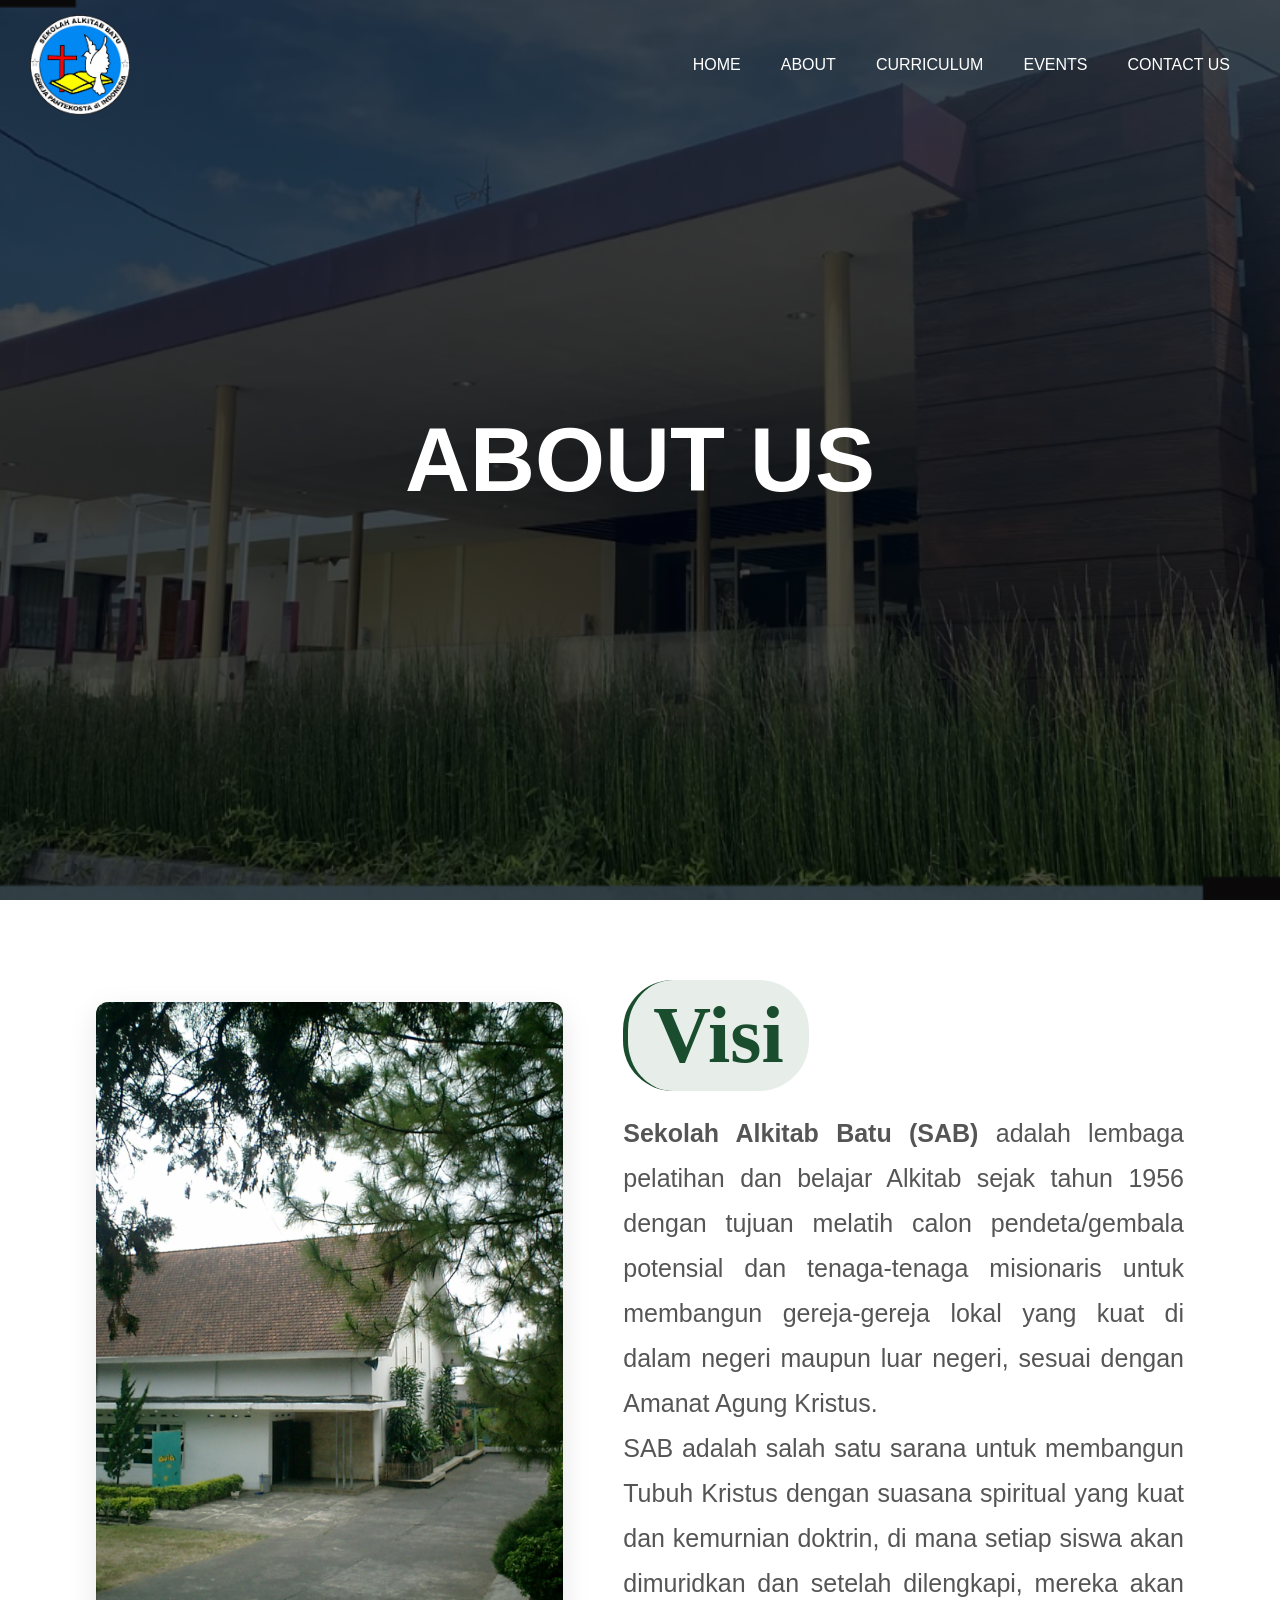
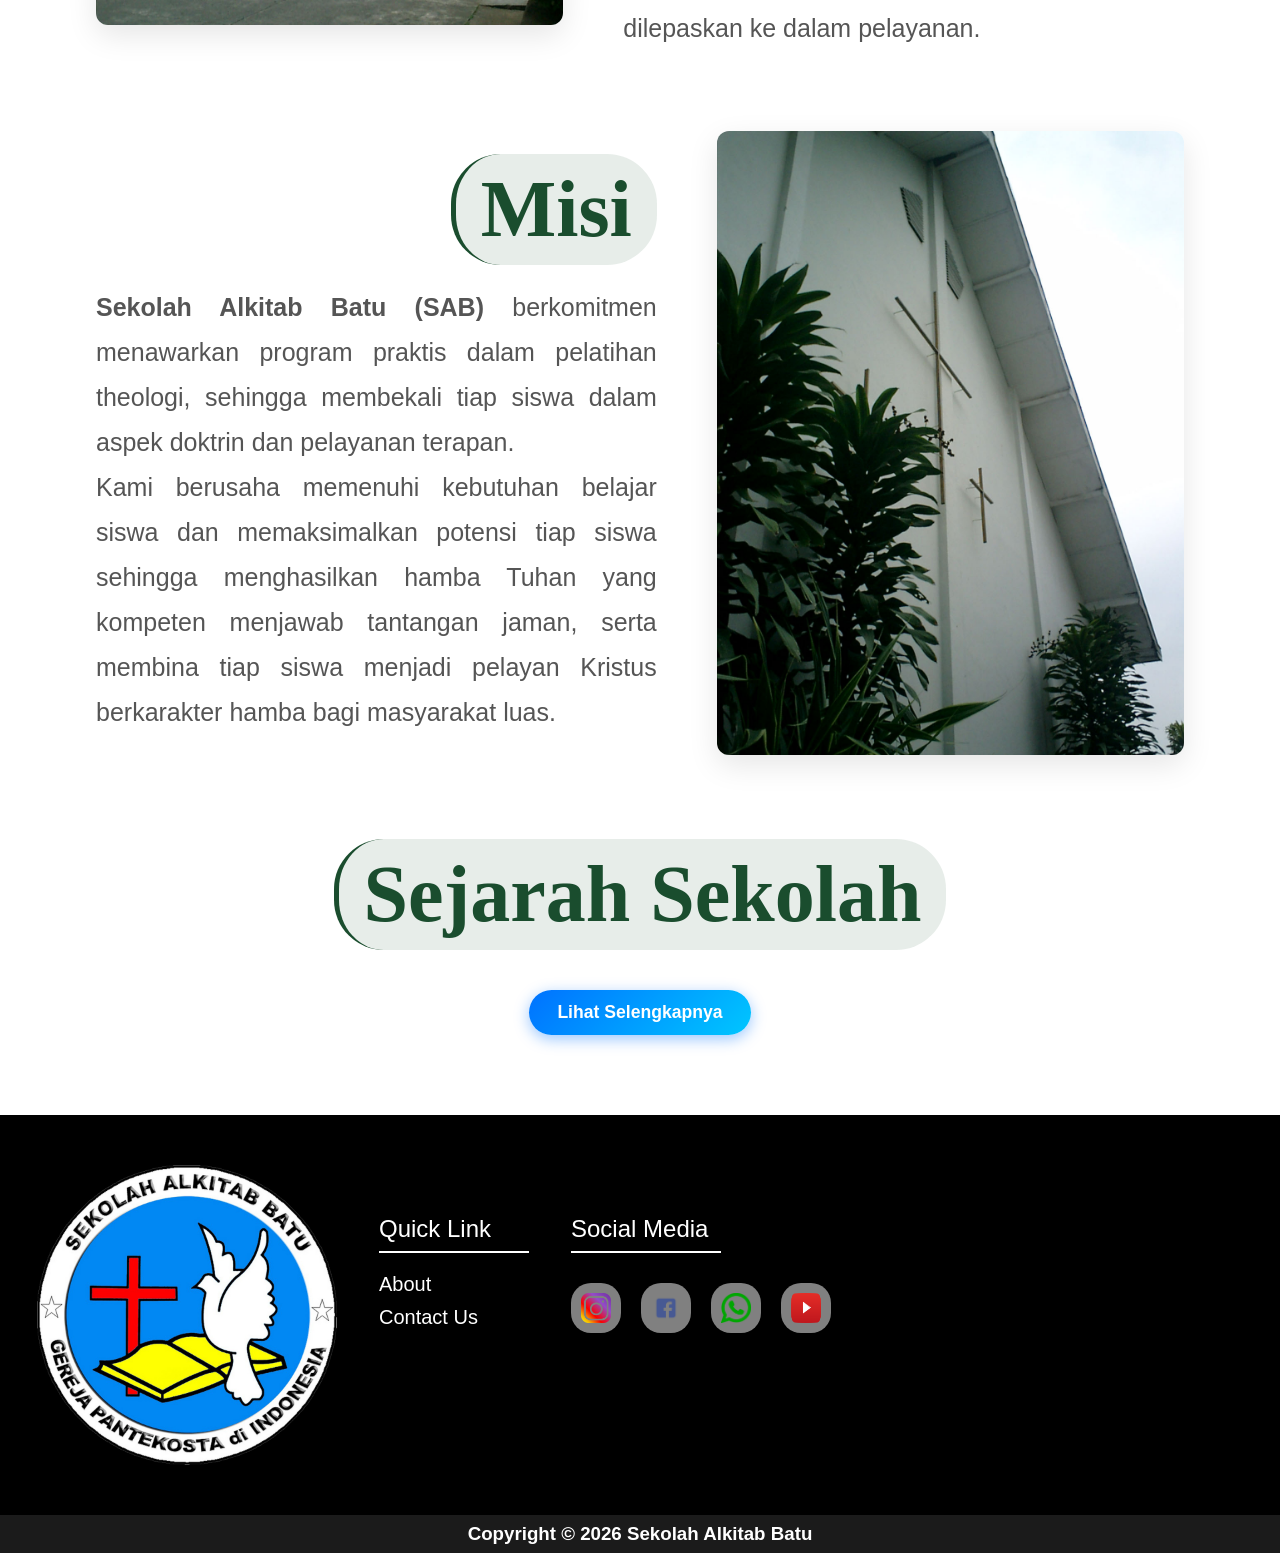
<file: about-us.html>
<!DOCTYPE html>
<html lang="en">

<head>
  <meta charset="UTF-8">
  <meta name="viewport" content="width=device-width, initial-scale=1.0">
  <title>About Us</title>
  <link rel="stylesheet" href="css/about-us.css">
</head>

<body>
  <div class="container bg_img1" id="section1">
   <nav class="navbar">
    <img src="css/image/logo-sab.png" alt="logo" class="logo">
    <div class="hamburger" id="hamburger-menu">☰</div>
    <ul class="nav-links" id="nav-list">
      <li class="sidebar-only sidebar-title"><a href="index.html">Sekolah Alkitab Batu</a></li>
      <li><a href="index.html">HOME</a></li>
      <li class="active"><a href="about-us.html">ABOUT</a></li>
      <li><a href="read-more.html">CURRICULUM</a></li>
      <li><a href="events.html">EVENTS</a></li>
      <li><a href="contact_us.html">CONTACT US</a></li>
    <li class="sidebar-only sidebar-footer">© 2026 Sekolah Alkitab Batu</li>
    </ul>
  </nav>
</div>

    <div class="header-text">
      <h1>ABOUT US</h1>
    </div>
  </div>

<section id="visi" class="content-section">
  <div class="section-inner">
    <div class="section-img">
      <img src="css/image/sab7.JPG" alt="Visi Sekolah">
    </div>
    <div class="section-text">
      <h2>Visi</h2>
      <p>
        <strong>Sekolah Alkitab Batu (SAB)</strong> adalah lembaga pelatihan dan belajar Alkitab sejak tahun 1956 dengan tujuan melatih calon pendeta/gembala potensial dan tenaga-tenaga misionaris untuk membangun gereja-gereja lokal yang kuat di dalam negeri maupun luar negeri, sesuai dengan Amanat Agung Kristus.
      </p>
      <p>
        SAB adalah salah satu sarana untuk membangun Tubuh Kristus dengan suasana spiritual yang kuat dan kemurnian doktrin, di mana setiap siswa akan dimuridkan dan setelah dilengkapi, mereka akan dilepaskan ke dalam pelayanan.
      </p>
    </div>
  </div>
</section>


<section id="misi" class="content-section">
  <div class="section-inner reverse">
    <div class="section-img">
      <img src="css/image/sab8.JPG" alt="Misi Sekolah">
    </div>
    <div class="section-text">
      <h2>Misi</h2>
      <p>
        <strong>Sekolah Alkitab Batu (SAB)</strong> berkomitmen menawarkan program praktis dalam pelatihan theologi, sehingga membekali tiap siswa dalam aspek doktrin dan pelayanan terapan.
      </p>  
      <p>
        Kami berusaha memenuhi kebutuhan belajar siswa dan memaksimalkan potensi tiap siswa sehingga menghasilkan hamba Tuhan yang kompeten menjawab tantangan jaman, serta membina tiap siswa menjadi pelayan Kristus berkarakter hamba bagi masyarakat luas.
      </p>
    </div>
  </div>
</section>
  
<section id="sejarah" class="content-section center">
  <div class="section-text">
  <h2>Sejarah Sekolah</h2>
  </div>
  <button class="btn" onclick="togglePopup()">Lihat Selengkapnya</button>
</section>

<div id="popup-sejarah" class="popup">
  <div class="popup-content">
    <span class="close" onclick="togglePopup()" style="cursor:pointer; float:right; font-size:28px;">&times;</span>
    <div class="section-inner">
      <div class="section-img">
        <img src="css/image/29-Campus - 14.jpg" alt="Foto Sejarah 1">
      </div>
      <div class="section-text-sejarah">
        <h3>Awal Berdiri</h3>
        <p>Sekolah Alkitab pertama Gereja Pantekosta di buka oleh seorang Penginjil Pdt. Willian West Patterson di Surabaya, Jawa Timur pada bulan Januari 1935 yang di beri nama Nederlandsche Indie Bijble Institut (NIBI) bertempat di Jl. Embong Malang No. 63 Surabaya. 
          NIBI telah mengahasilkan tujuh angkatan sampai pada permulaan tahun 1942. 
          Beliau di bantu oleh beberapa hamba Tuhan, antara lain Pdt. F. G. Van Gessel dan Pdt. H. N. Runkat. 
          Karena peristiwa Perang Dunia II, maka Pdt. W. W. Patterson harus kembali ke Amerika dan Nederlandsche Indie Bijble Institut (NIBI) harus “menghentikan kegiatannya” selama beberapa tahun.
        </p>
      </div>
    </div>

    <div class="section-inner reverse">
      <div class="section-img">
        <img src="css/image/FG Van Gesel.jpg" alt="Foto Sejarah 2">
      </div>
      <div class="section-text-sejarah">
        <p>Pada tahun 1947 di bawah pimpinan Pdt. F. G. Van Gessel, Sekolah Alkitab ini di buka kembali. 
          Selanjutnya Pdt. R. Edmonson menerima tugas untuk memimpin Sekolah Alkitab ini. 
          Beberapa waktu kemudian Pdt. R. Edmonson memindahkan Sekolah Alkitab yang dulu bernama NIBI ini ke Lawang, bertempat di Jl. Madukoro.
          Pada tahun 1952 Pdt. A. T. Bade tiba di Indonesia dan memimpin Sekolah Alkitab di Lawang ini selama empat tahun. 
          Kemudian datanglah Pdt. C. J. McKnight sekeluarga dari Amerika ke Indonesia pada tahun 1954 untuk membantu pelayanan Pdt. A. T. Bade.
        </p>
      </div>
    </div>
    
    <div class="section-inner">
      <div class="section-img">
        <img src="css/image/37-Classroom 2 - 66.bmp" alt="Foto Sejarah 1">
      </div>
      <div class="section-text-sejarah">
        <p>Pdt. C. J. McKnight untuk pertama kali datang ke Indonesia bersama isterinya adalah pada tahun 1941. 
          Waktu itu mereka ditempatkan sebagai guru di Sekolah Alkitab, Jl. Embong Malang, Surabaya yang pada saat itu masih bernama NIBI. 
          Karena terjadi Perang Dunia II, mereka terpaksa meninggalkan Indonesia untuk kembali ke Amerika dengan kapal laut. 
          Pada tahun 1947 mereka kembali datang ke Indonesia bersama puteri mereka, Jo Ann serta keluarga Patterson. 
          Karena panggilan Tuhan, keluarga Pdt. C. J. McKnight  melayani di Timor-Nusa Tenggara dan terus ke Minahasa selama beberapa waktu. 
          Pada tahun 1951 keluarga Pdt. C. J. McKnight kembali ke Amerika.
        </p>
      </div>
    </div>

    <div class="section-inner reverse">
      <div class="section-img">
        <img src="css/image/OPA BROADLAND.png" alt="Foto Sejarah 2">
      </div>
      <div class="section-text-sejarah">
        <p>Pada bulan Februari 1956 datanglah Pdt. R. G. Brodland dengan isteri, Ibu Marian Brodland beserta anak mereka yang pertama, Karen Brodland. 
          Pada saat itu Ibu Marian Brodland juga sedang mengandung anak mereka yang kedua. 
          Pdt. C. J. McKnight menyambut mereka dan tinggal bersama di rumah tersebut.
          Pada saat itu kegiatan Sekolah Alkitab masih dilaksanakan di Lawang. 
          Pdt. C. J. McKnight bersama Pdt. R. G. Brodland harus turun ke Lawang untuk mengajar. 
          Pada awal pelayanannya sebagai guru di Sekolah Alkitab Lawang, Pdt. R. G. Brodland di bantu oleh ibu Pdt. F. J. Daniel untuk menerjemahkan, sebab ibu Pdt. F. J. Daniel sudah melayani di Sekolah Alkitab bersama orang tuannya, ibu Pdt. Grace Rose Samuel, yang sangat mencintai pelayanan di Sekolah Alkitab sejak masih bernama NIBI di Surabaya.
        </p>
      </div>
    </div>
    
    <div class="section-inner">
      <div class="section-img">
        <img src="css/image/73-FIELD DAY-3.bmp" alt="Foto Sejarah 1">
      </div>
      <div class="section-text-sejarah">
        <p>Dan, tibalah waktunya untuk Pdt. A. T. Bade harus cuti ke Amerika. 
          Karena faktor usia dan lain sebagainya, maka pelayanan di Sekolah Alkitab diteruskan oleh Pdt. C. J. McKnight yang kemudian pada tahun 1956, beliau memindahkan kegiatan Sekolah Alkitab dari Lawang ke Batu, tepatnya di Desa Beji, Kecamatan Junrejo, Batu-Malang, sebab waktu itu kecamatan Batu masih termasuk wilayah Kabupaten Malang. 
          Acara peletakan batu pertama berdirinya Sekolah Alkitab Gereja Pantekosta (SAGP) Batu ini diadakan pada tanggal 9 Mei 1956.
          Sekolah Alkitab yang berlokasi di Beji, Batu ini dimulai dengan sarana dan prasarana yang serba minim, bahkan bisa di kata sama sekali tidak memiliki apa-apa. 
        </p>
      </div>
    </div>
    
    <div class="section-inner reverse">
      <div class="section-img">
        <img src="css/image/135-Campus.jpg" alt="Foto Sejarah 2">
      </div>
      <div class="section-text-sejarah">
        <p>Namun, Pdt. R. M. Soeprapto-gembala jemaat GPdI Malang-memilki andil yang begitu banyak dalam menolong berdirinya Sekolah Alkitab di Beji, Batu ini. 
          Dan oleh pertolongan beberapa anak Tuhan, Pdt. C. J. McKnight bisa mendapatkan kayu-kayu dengan harga yang sangat murah. 
          Beliau membawa beberapa siswa untuk turut serta di mobilnya dari Lawang ke Beji untuk bekerja membangun Sekolah Alkitab di Beji, Batu. 
          Di atas fondasi batu kali, didirikanlah tiang-tiang kayu dan dipasangkan gedeg (anyaman dari bambu) sebagai dinding kelas yang kemudian dilabur dengan kapur. 
          Sangat sederhana. Di samping ruang kelas, dibangunkan asrama, yang berdinding gedeg (anyaman bambu). 
          Untuk sarana penerangan digunakan lampu petromax dan lampu minyak tanah.
          Karena tidak ada air bersih, Pdt. C. J. McKnight menggunakan mobil miliknya (keluaran tahun 1955) yang beliau bawa dari Amerika, pergi ke Batu membawa kaleng-kaleng kosong untuk di isi air di pastori ibu Pdt. Daniel. 
        </p>
      </div>
    </div>

    <div class="section-inner">
      <div class="section-img">
        <img src="css/image/119-Hans Lumoindong Fam.jpg" alt="Foto Sejarah 1">
      </div>
      <div class="section-text-sejarah">
        <p>Pada acara Peletakan Batu Pertama diadakan kebaktian sederhana yang dihadiri Pengurus Majelis Pusat GPdI antara lain Pdt. SIP Lumoindong, Pdt. R. M. Soeprapto. Keesokan harinya ibu Marian Brodland harus ke rumah sakit di Malang untuk menjalani persalinan anak kedua, yaitu Sam Brodland yang lahir beberapa hari kemudian.
            Pada tahun yang sama, tepatnya pada bulan September 1956 dibuka Angkatan I (pada saat itu istilah yang digunakan : Kursus 1) yang diikuti 36 peserta didik. Sekolah Alkitab ini di mulai dengan sangat sederhana. Tetapi, sedikit demi sedikit, mulai membuat sumur dan menggunakan pompa yang masih manual.
            Keluarga Pdt. R. G. Brodland yang sudah dikaruniai 2 orang anak, memikirkan untuk tinggal di rumah sendiri, terpisah dengan keluarga Pdt. C. J. McKnight.  Akhirnya mereka membeli sebidang tanah yang berlokasi di seberang jalan raya dari lokasi Sekolah Alkitab. Oleh kemurahan Tuhan melalui jasa seorang yang berdarah Indo Belanda, Pdt. R. G. Brodland bisa mendapatkan kayu meranti merah dari Kalimantan yang sudah di rendam air selama 3 tahun. Kayu-kayu yang dibelinya itu sudah berbentuk papan-papan. Dengan bahan-bahan itu berdirilah sebuah rumah dengan 2 kamar, kamar mandi dan sebuah dapur.
        </p>
      </div>
    </div>

    <div class="section-inner reverse">
      <div class="section-img">
        <img src="css/image/ang3.jpg" alt="Foto Sejarah 2">
      </div>
      <div class="section-text-sejarah">
        <p>Selama 2 tahun Pdt. C. J. McKnight memimpin di Sekolah Alkitab Beji, Batu dengan setia. 
          Pada suatu saat, sementara Kursus III sedang berjalan, beliau harus pulang ke Amerika, tepatnya tanggal 10 Mei 1958. 
          Rencananya beliau berada di Amerika hanya untuk 1 tahun, setelah itu kembali ke Indonesia. 
          Tetapi di tengah masa cutinya itu Pdt. C. J. McKnight harus menggantikan pelayanan Pdt. James Apple sebagai Gembala Jemaat Bethel Temple.
          Maka tanggung jawab sebagai pimpinan Sekolah Alkitab ditanggungkan di atas bahu keluarga Pdt. R. G. Brodland. 
          Dan sejak saat itu pimpinan Sekolah Alkitab di Beji-Batu dilanjutkan oleh Pdt. R. G. Brodland, didampingi isteri, ibu Marian L. Brodland.
        </p>
      </div>
    </div>

    <div class="section-inner">
      <div class="section-img">
        <img src="css/image/ang5.jpg" alt="Foto Sejarah 1">
      </div>
      <div class="section-text-sejarah">
        <p>Pada waktu masih kecil, ibu Marian L. Brodland pernah tinggal di Indonesia lebih kurang selama 10 tahun bersama orang tuanya, Pdt. W. W. Patterson pada waktu Pdt. W. W. Patterson memimpin NIBI di Surabaya. 
          Campur tangan Tuhan begitu nyata bagi Sekolah Alkitab Batu. Oleh kemurahan Tuhan kampus Sekolah Alkitab ini makin diperluas sedikit demi sedikit.
          Ada saat-saat di mana keluarga Brodland cuti ke Amerika, namun Sekolah Alkitab tidak dibiarkan begitu saja. Kegiatan di Sekolah Alkitab bisa tetap berjalan dengan baik dan dipimpin sementara oleh Pdt. D. G Peterson (Kursus 5 dan 16) dan Pdt. W. W. Patterson Jr (Kursus 11).
        </p>
      </div>
    </div>

     <div class="section-inner reverse">
      <div class="section-img">
        <img src="css/image/ang6.jpg" alt="Foto Sejarah 2">
      </div>
      <div class="section-text-sejarah">
        <p>Pada waktu Kursus 6 berjalan, keluarga Brodland selesai dari masa cuti, ada berkat besar bagi Sekolah Alkitab Gereja Pantekosta (SAGP) saat itu berupa 2 mesin diesel 5 KVA dari Amerika. 
          Hal ini tentu saja sangat menyenangkan, sebab Kompleks SAB tidak lagi diterangi oleh lampu minyak tanah. 
          Demikian juga bangunan yang terbuat dari dinding gedeg (anyaman bambu) di ganti dengan dinding dari batu bata dsb. 
          Oleh kemurahan Tuhan semakin banyak lahan di sekitar SAGP yang dapat di beli dan menjadi milik SAGP yang kemudian bernama Sekolah Alkitab Batu-Gereja Pantekosta di Indonesia (SAB GPdI). 
          Peserta didik yang semula hanya berjumlah puluhan menjadi ratusan.
        </p>
      </div>
    </div>

    <div class="section-inner">
      <div class="section-img">
        <img src="css/image/IMG_9951.JPG" alt="Foto Sejarah 1">
      </div>
      <div class="section-text-sejarah">
        <p>Sekolah Alkitab Batu harus berjalan terus dan zaman semakin bertambah maju, semakin banyak pula yang dibutuhkan Sekolah Alkitab Batu. 
          Mengingat hal itu, dibentuklah Dewan Penyantun SAB yang baru, yang begitu memperhatikan kemajuan pekerjaan Tuhan di Sekolah Alkitab.
          Dewan Penyantun yang baru terdiri dari beberapa hamba Tuhan maupun para professional yang memiliki beban dan sangat mencintai pekerjaan Tuhan di Sekolah Alkitab.
        </p>
      </div>
    </div>
  </div>
</div>

<script>
  function togglePopup() {
    const popup = document.getElementById("popup-sejarah");
    if (popup.style.display === "none" || popup.style.display === "") {
      popup.style.display = "block";
    } else {
      popup.style.display = "none";
    }
  }
  window.onclick = function(event) {
    const popup = document.getElementById("popup-sejarah");
    if (event.target == popup) {
      popup.style.display = "none";
    }
  }
</script>

<script>
    function openPopup(id) {
      document.getElementById(id).style.display = "block";
    }
    function closePopup(id) {
      document.getElementById(id).style.display = "none";
    }
</script>

<footer>
    <div class="f-container">
      <div class="footer-left">
        <img src="css/image/logo-sab.png" alt="">
      </div>

      <div class="footer-center">
        <h2>Quick Link</h2>
        <ul>
          <li><a href="about-us.html">About</a></li>
          <li><a href="contact_us.html">Contact Us</a></li>
        </ul>
      </div>

<div class="footer-right">
        <h2>Social Media</h2>
        <ul class="icon">
          <li><a href="https://www.instagram.com/sekolahalkitabbatu/?hl=en"><img src="css/image/logo-instagram-png-13547.png" alt=""></a></li>
          <li><a href="https://www.facebook.com/share/1B7aE4u3Wn/"><img src="css/image/facebook-png-6117.png" alt=""></a></li>
          <li><a href="https://wa.me/message/JY6PTT3UTQPRJ1"><img src="css/image/whatsapp-png-23845.png" alt=""></a></li>
          <li><a href="https://www.youtube.com/@sekolahalkitabbatu9835"><img src="css/image/youtube-png-5932.png" alt=""></a></li>
        </ul>
      </div>
    </div>
  </footer>

  <div class="copyright">
    <h3>Copyright &copy 2026 Sekolah Alkitab Batu</h3>
  </div>

<script>
  window.addEventListener("DOMContentLoaded", () => {
    const sections = document.querySelectorAll(
      ".bg_img1, footer"
    );

    sections.forEach((sec, i) => {
      setTimeout(() => sec.classList.add("show"), i * 500);
    });
  });
  
  const hamburger = document.querySelector(".hamburger");
  const navLinks = document.querySelector(".nav-links");

  hamburger.addEventListener("click", () => {
    navLinks.classList.toggle("active");
  });
</script>

</body>
</html>
</file>
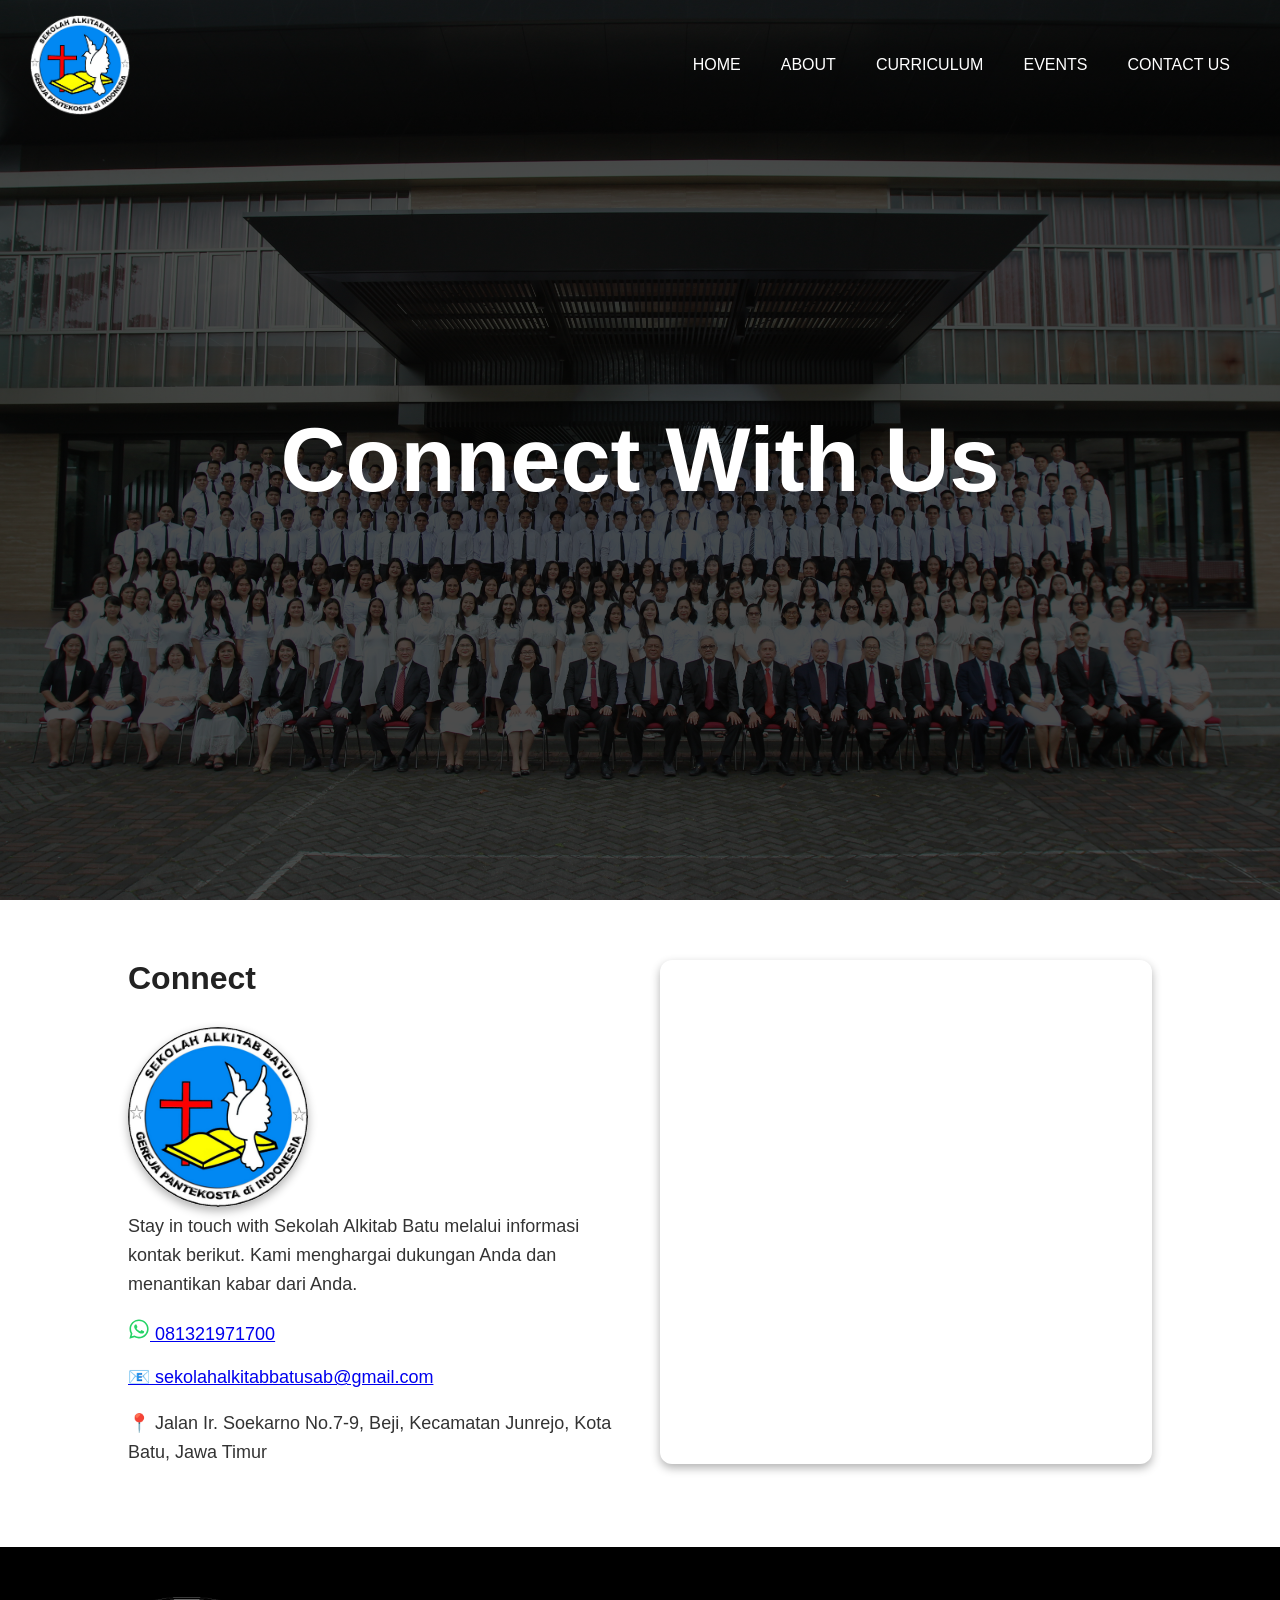
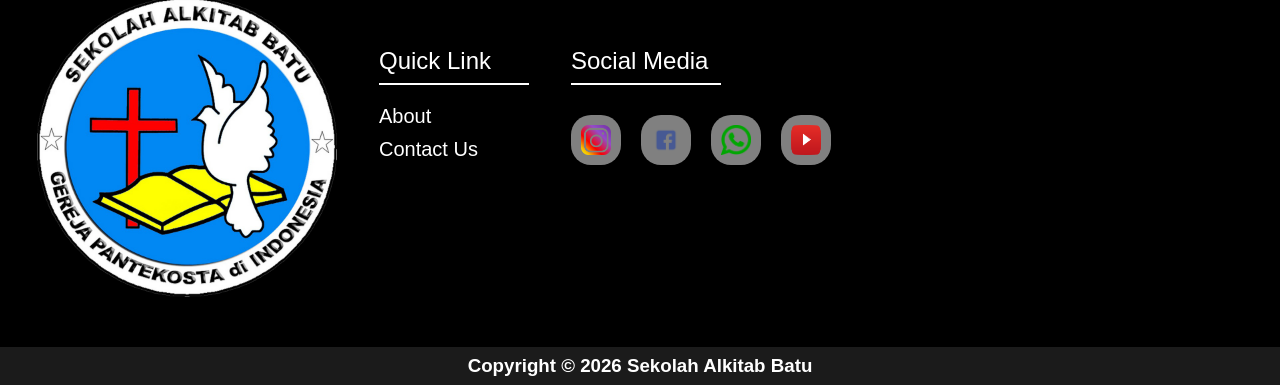
<file: contact_us.html>
<!DOCTYPE html>
<html lang="en">

<head>
  <meta charset="UTF-8">
  <meta name="viewport" content="width=device-width, initial-scale=1.0">
  <title>Contact Us</title>
  <link rel="stylesheet" href="css/contact-us.css">
</head>

<body>
 <div class="container bg_img1" id="section1">
  <nav class="navbar">
    <img src="css/image/logo-sab.png" alt="logo" class="logo">
    <div class="hamburger" id="hamburger-menu">☰</div>
    <ul class="nav-links" id="nav-list">
      <li class="sidebar-only sidebar-title"><a href="index.html">Sekolah Alkitab Batu</a></li>
      <li><a href="index.html">HOME</a></li>
      <li><a href="about-us.html">ABOUT</a></li>
      <li><a href="read-more.html">CURRICULUM</a></li>
      <li><a href="events.html">EVENTS</a></li>
      <li class="active"><a href="contact_us.html">CONTACT US</a></li>
    <li class="sidebar-only sidebar-footer">© 2026 Sekolah Alkitab Batu</li>
    </ul>
  </nav>
</div>

    <div class="header-text">
      <h1>Connect With Us</h1>
    </div>
  </div>

<section id="contact">
  <div class="contact-container">
    <div class="contact-left">
      <h2>Connect</h2>
      <div class="contact-logo">
        <img src="css/image/logo-sab.png" alt="Logo SAB">
      </div>
      <p>
        Stay in touch with Sekolah Alkitab Batu melalui informasi kontak berikut. 
        Kami menghargai dukungan Anda dan menantikan kabar dari Anda.
      </p>
      <a href="https://wa.me/message/JY6PTT3UTQPRJ1" class="contact-link">
        <svg class="wa-icon" xmlns="http://w3.org" viewBox="0 0 448 512">
        <path d="M380.9 97.1C339 55.1 283.2 32 223.9 32c-122.4 0-222 99.6-222 222 0 39.1 10.2 77.3 29.6 111L0 480l117.7-30.9c32.7 17.7 69.4 27 106.1 27h.1c122.3 0 224.1-99.6 224.1-222 0-59.3-25.2-115-67.1-157zm-157 341.6c-33.1 0-65.6-8.9-94-25.7l-6.7-4-69.8 18.3L72 359.2l-4.4-7c-18.5-29.4-28.2-63.3-28.2-98.2 0-101.7 82.8-184.5 184.6-184.5 49.3 0 95.6 19.2 130.4 54.1 34.8 34.9 56.2 81.2 56.1 130.5 0 101.8-84.9 184.6-186.6 184.6zm101.2-138.2c-5.5-2.8-32.8-16.2-37.9-18-5.1-1.9-8.8-2.8-12.5 2.8-3.7 5.6-14.3 18-17.6 21.8-3.2 3.7-6.5 4.2-12 1.4-5.5-2.8-23.2-8.5-44.2-27.1-16.4-14.6-27.4-32.7-30.6-38.2-3.2-5.6-.3-8.6 2.4-11.4 2.5-2.5 5.5-6.5 8.3-9.7 2.8-3.3 3.7-5.5 5.5-9.2 1.9-3.7.9-6.9-.5-9.7-1.4-2.8-12.5-30.1-17.1-41.2-4.5-10.8-9.1-9.3-12.5-9.5-3.2-.2-6.9-.2-10.6-.2-3.7 0-9.7 1.4-14.8 6.9-5.1 5.6-19.4 19-19.4 46.3 0 27.3 19.9 53.7 22.6 57.4 2.8 3.7 39.1 59.7 94.8 83.8 13.2 5.8 23.5 9.2 31.6 11.8 15.6 5 30 4.2 41.4 2.5 12.7-1.9 32.8-13.4 37.4-26.4 4.6-13 4.6-24.1 3.2-26.4-1.3-2.5-5-3.9-10.5-6.6z""")/>>
        </svg> 081321971700
      </a><br><br>
      <a href="mailto:sekolahalkitabbatusab@gmail.com" class="contact-link">
        📧 sekolahalkitabbatusab@gmail.com
      </a><br><br>
      <p>
        📍 Jalan Ir. Soekarno No.7-9, Beji, Kecamatan Junrejo, Kota Batu, Jawa Timur
      </p>
    </div>

    <div class="contact-right">
      <div class="contact-map">
        <iframe 
          src="https://www.google.com/maps/embed?pb=!1m18!1m12!1m3!1d3952.0547615972796!2d112.54354507416683!3d-7.889339992133321!2m3!1f0!2f0!3f0!3m2!1i1024!2i768!4f13.1!3m3!1m2!1s0x2e7881219a1989f9%3A0x2eaacb959f38609c!2sSekolah%20Alkitab%20Batu!5e0!3m2!1sen!2sid!4v1770727630621!5m2!1sen!2sid" 
          width="100%" height="500" style="border:0;" 
          allowfullscreen="" loading="lazy">
        </iframe>
      </div>
    </div>
  </div>
</section>

<footer>
    <div class="f-container">
      <div class="footer-left">
        <img src="css/image/logo-sab.png" alt="">
      </div>

      <div class="footer-center">
        <h2>Quick Link</h2>
        <ul>
          <li><a href="about-us.html">About</a></li>
          <li><a href="contact_us.html">Contact Us</a></li>
        </ul>
      </div>

      <div class="footer-right">
        <h2>Social Media</h2>
        <ul class="icon">
          <li><a href="https://www.instagram.com/sekolahalkitabbatu/?hl=en"><img src="css/image/logo-instagram-png-13547.png" alt=""></a></li>
          <li><a href="https://www.facebook.com/share/1B7aE4u3Wn/"><img src="css/image/facebook-png-6117.png" alt=""></a></li>
          <li><a href="https://wa.me/message/JY6PTT3UTQPRJ1"><img src="css/image/whatsapp-png-23845.png" alt=""></a></li>
          <li><a href="https://www.youtube.com/@sekolahalkitabbatu9835"><img src="css/image/youtube-png-5932.png" alt=""></a></li>
        </ul>
      </div>
    </div>
</footer>

<div class="copyright">
    <h3>Copyright &copy 2026 Sekolah Alkitab Batu</h3>
</div>

<script>
  window.addEventListener("DOMContentLoaded", () => {
    const sections = document.querySelectorAll(
      ".bg_img1, footer"
    );

    sections.forEach((sec, i) => {
      setTimeout(() => sec.classList.add("show"), i * 500);
    });
  });
  
  const hamburger = document.querySelector(".hamburger");
  const navLinks = document.querySelector(".nav-links");

  hamburger.addEventListener("click", () => {
    navLinks.classList.toggle("active");
  });
</script>

</body>
</html>
</file>
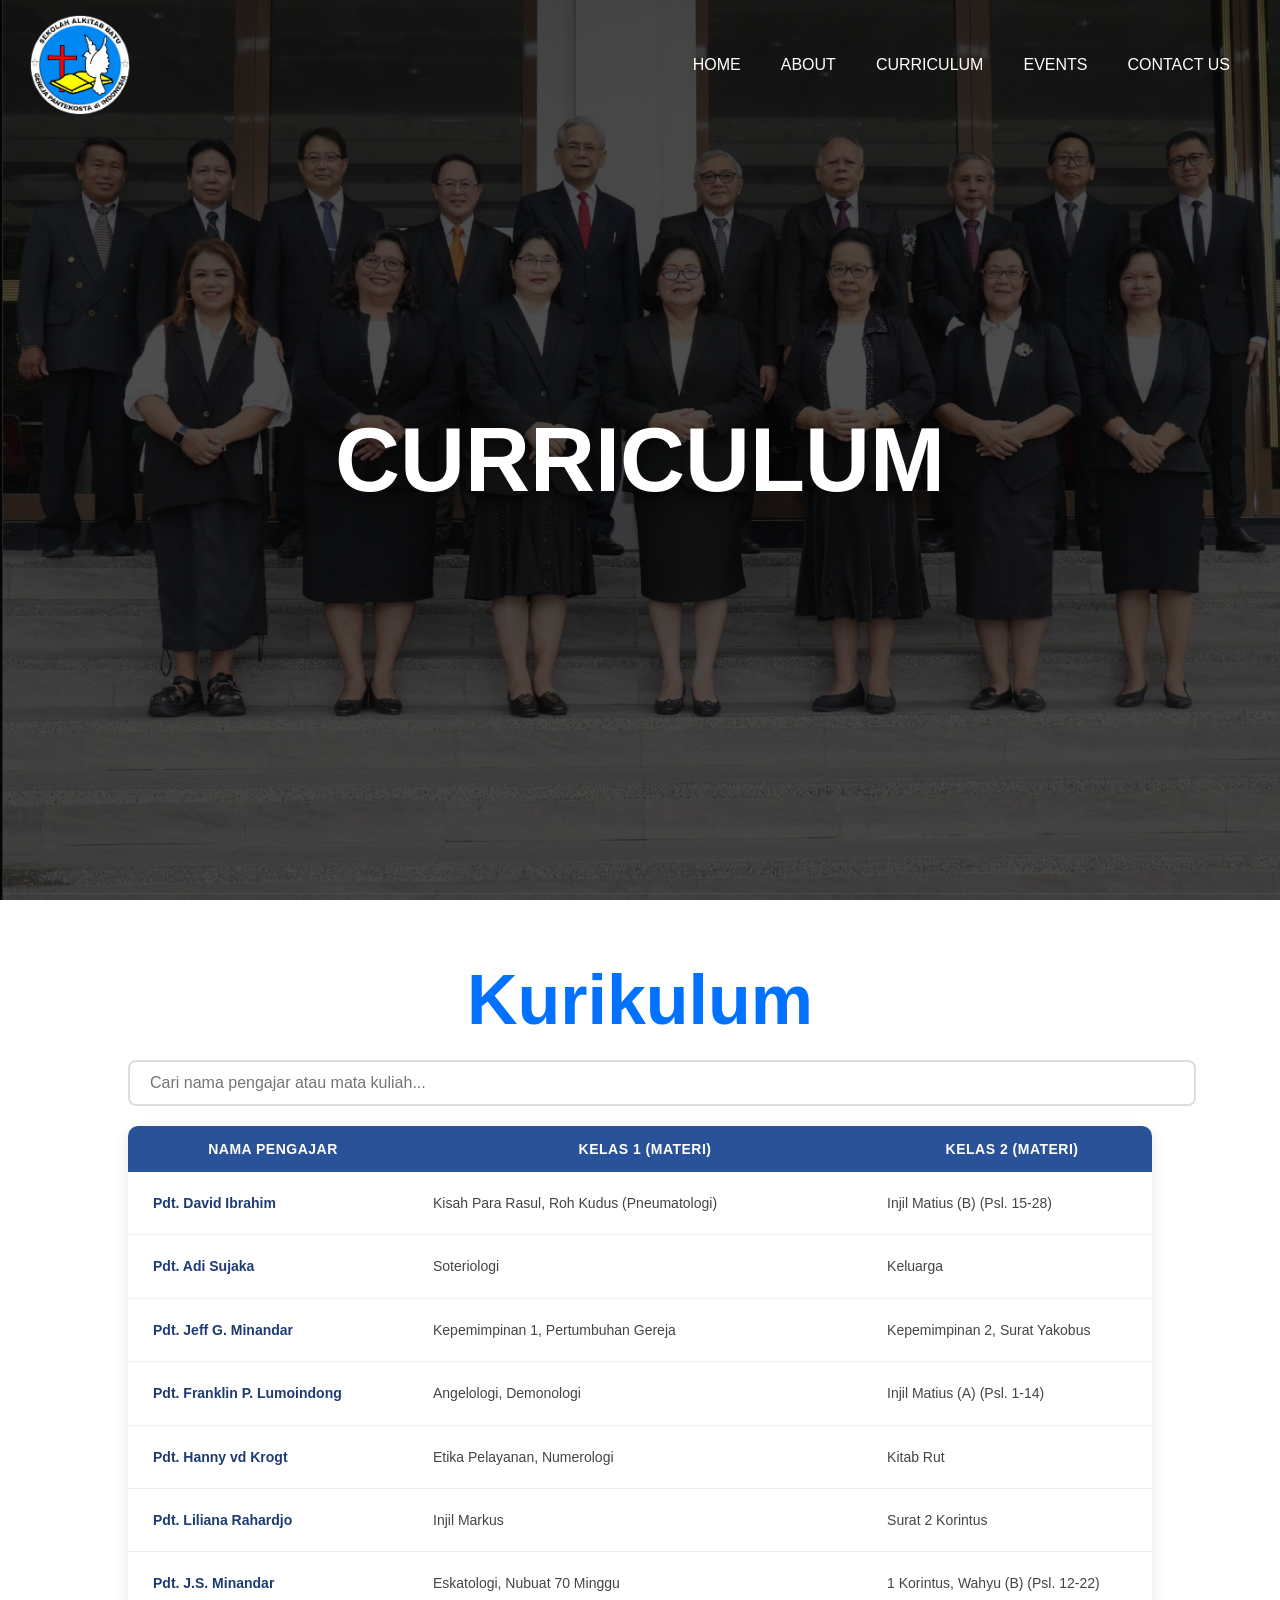
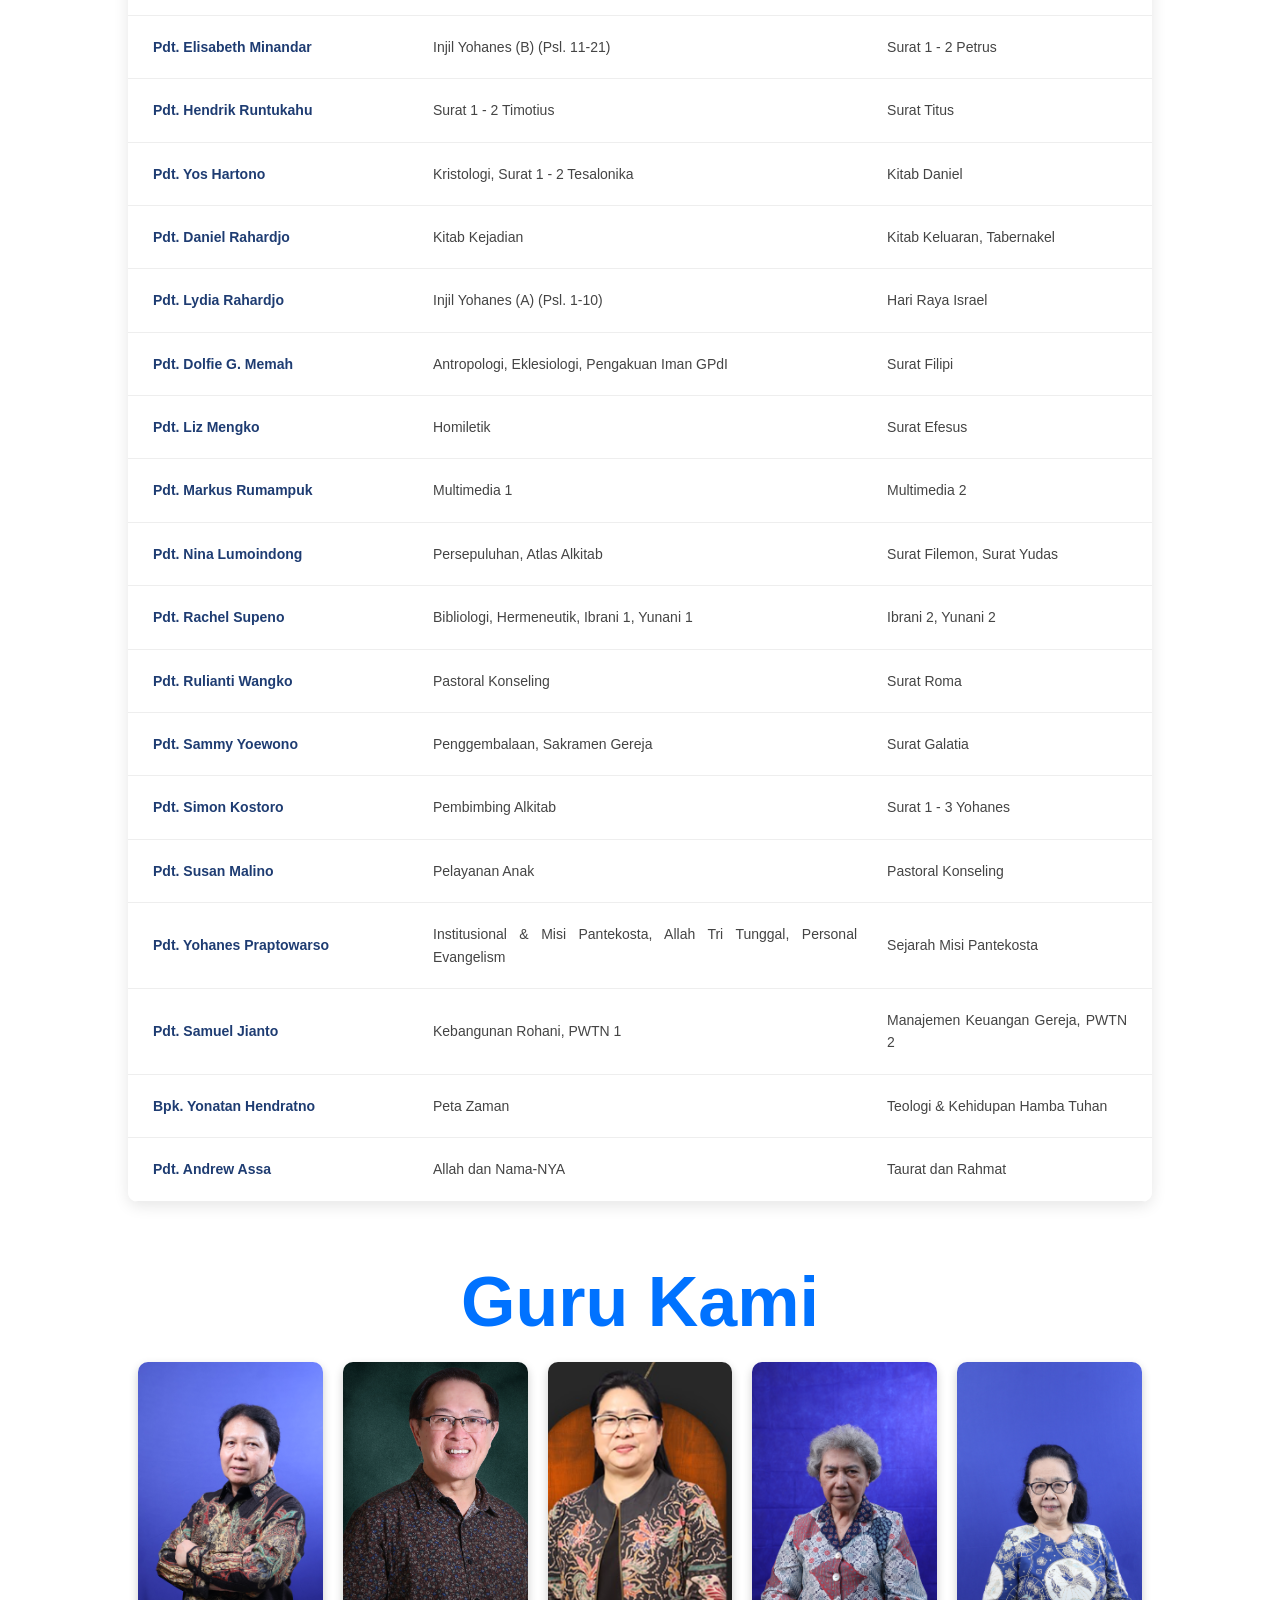
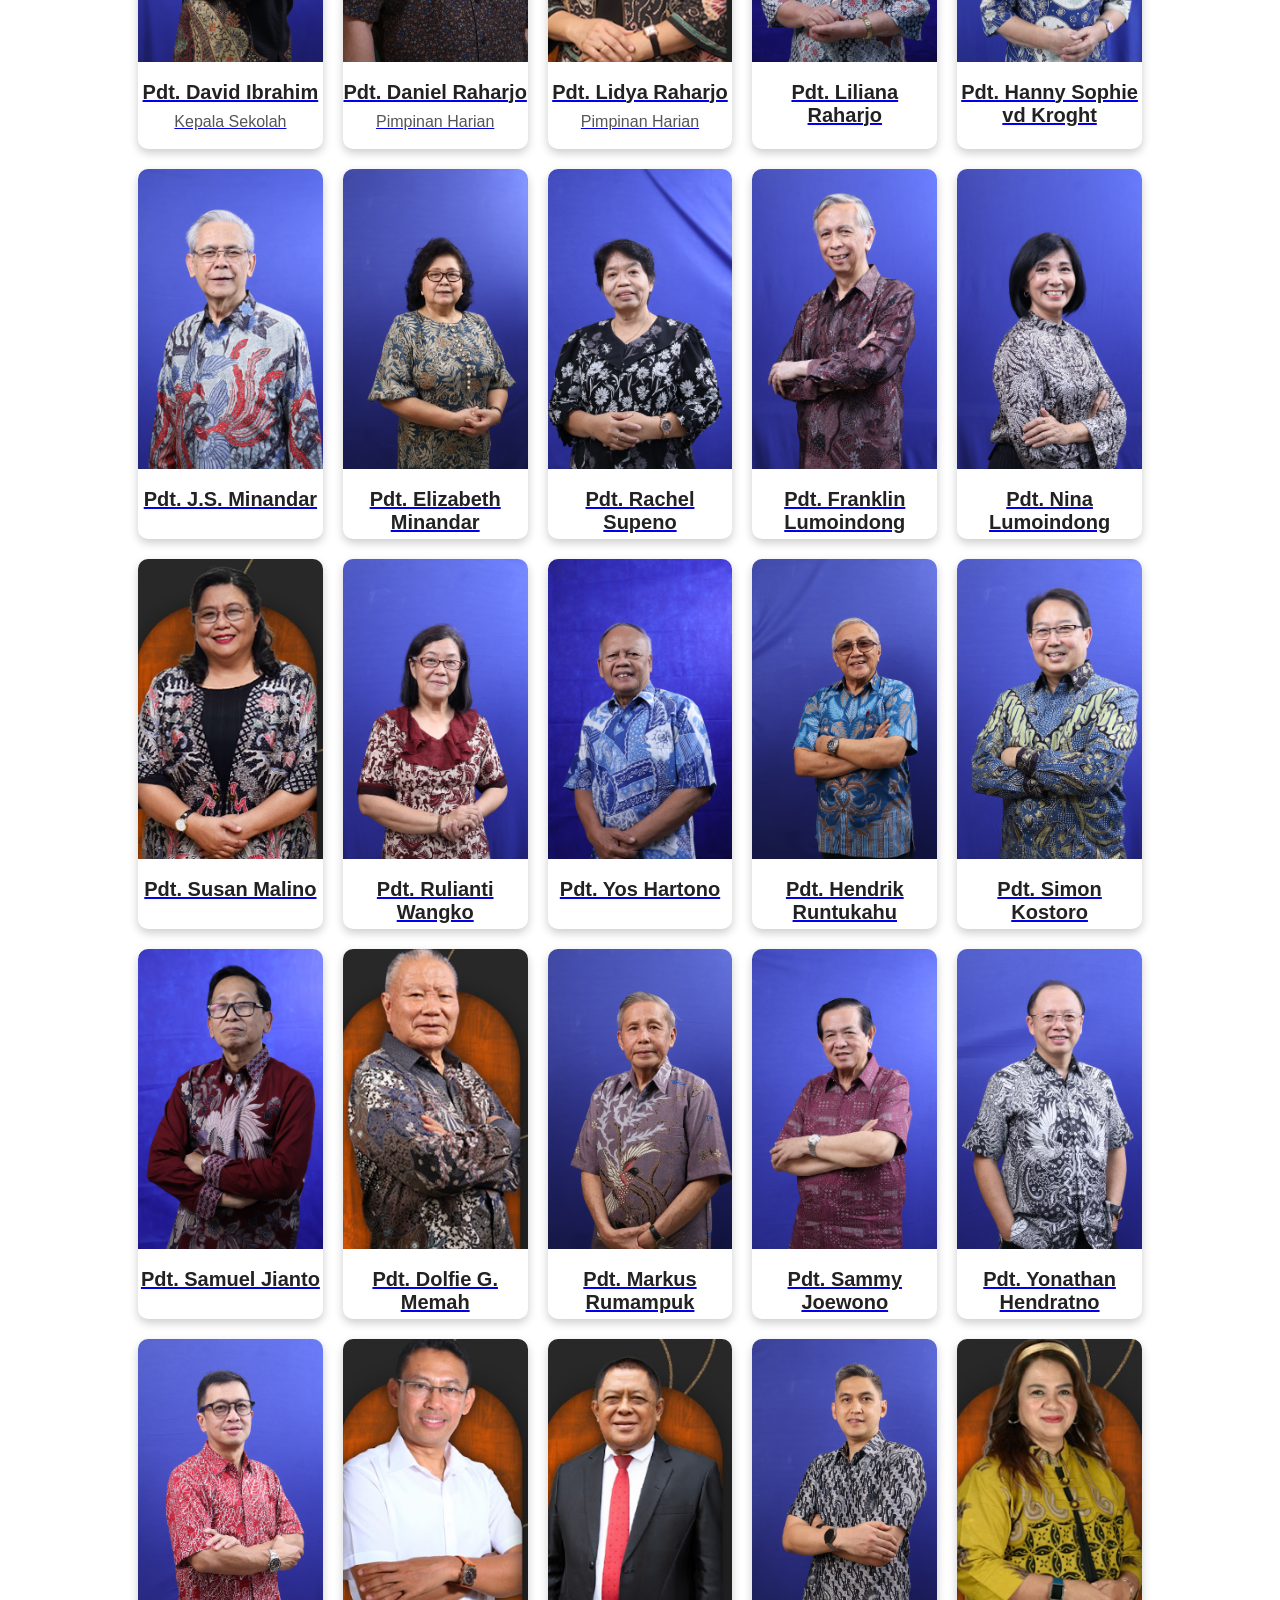
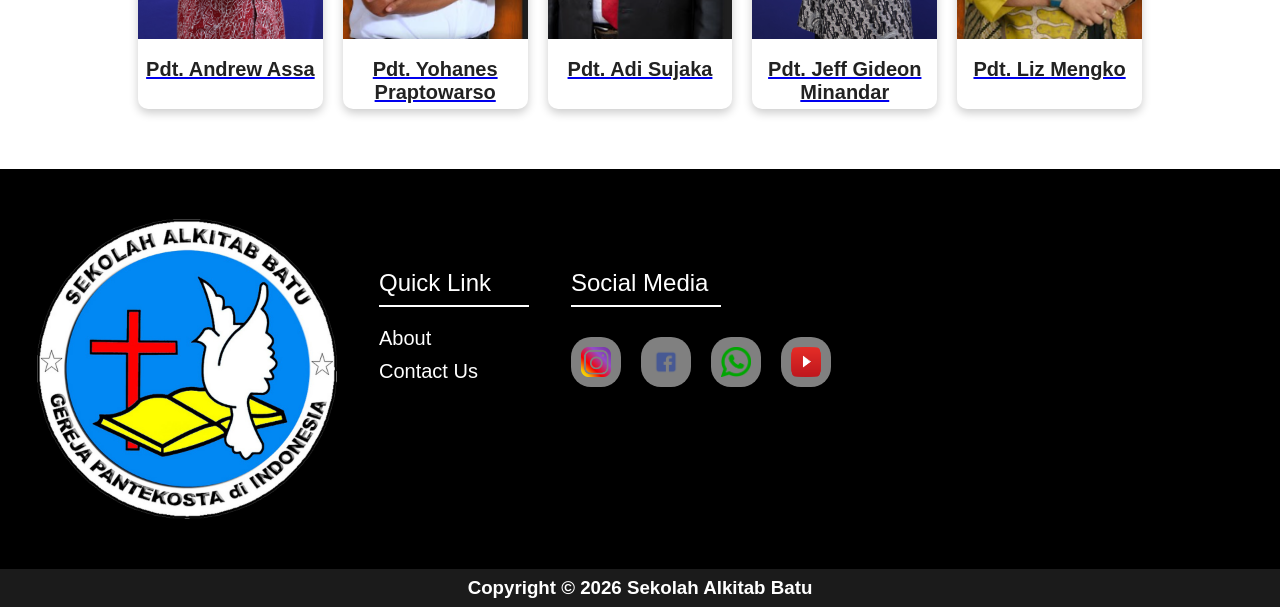
<file: read-more.html>
<!DOCTYPE html>
<html lang="en">

<head>
  <meta charset="UTF-8">
  <meta name="viewport" content="width=device-width, initial-scale=1.0">
  <title>CURRICULUM</title>
  <link rel="stylesheet" href="css/read-more.css">
</head>

<body>
  <div class="container bg_img1" id="section1">
  <nav class="navbar">
    <img src="css/image/logo-sab.png" alt="logo" class="logo">
    <div class="hamburger" id="hamburger-menu">☰</div>
    <ul class="nav-links" id="nav-list">
      <li class="sidebar-only sidebar-title"><a href="index.html">Sekolah Alkitab Batu</a></li>
      <li><a href="index.html">HOME</a></li>
      <li><a href="about-us.html">ABOUT</a></li>
      <li class="active"><a href="read-more.html">CURRICULUM</a></li>
      <li><a href="events.html">EVENTS</a></li>
      <li><a href="contact_us.html">CONTACT US</a></li>
    <li class="sidebar-only sidebar-footer">© 2026 Sekolah Alkitab Batu</li>
    </ul>
  </nav>
</div>

    <div class="header-text">
      <h1>CURRICULUM</h1>
    </div>
  </div>

<section id="kurikulum" class="content-section">
    <h2>Kurikulum</h2>
    <div class="search-container">
        <input type="text" id="searchInput" placeholder="Cari nama pengajar atau mata kuliah..." onkeyup="searchTable()">
    </div>
    <div class="table-wrapper">
        <table id="currTable">
            <thead>
                <tr>
                    <th>Nama Pengajar</th>
                    <th>Kelas 1 (Materi)</th>
                    <th>Kelas 2 (Materi)</th>
                </tr>
            </thead>
            <tbody>
                <tr><td>Pdt. David Ibrahim</td><td>Kisah Para Rasul, Roh Kudus (Pneumatologi)</td><td>Injil Matius (B) (Psl. 15-28)</td></tr>
                <tr><td>Pdt. Adi Sujaka</td><td>Soteriologi</td><td>Keluarga</td></tr>
                <tr><td>Pdt. Jeff G. Minandar</td><td>Kepemimpinan 1, Pertumbuhan Gereja</td><td>Kepemimpinan 2, Surat Yakobus</td></tr>
                <tr><td>Pdt. Franklin P. Lumoindong</td><td>Angelologi, Demonologi</td><td>Injil Matius (A) (Psl. 1-14)</td></tr>
                <tr><td>Pdt. Hanny vd Krogt</td><td>Etika Pelayanan, Numerologi</td><td>Kitab Rut</td></tr>
                <tr><td>Pdt. Liliana Rahardjo</td><td>Injil Markus</td><td>Surat 2 Korintus</td></tr>
              
                
                <tr><td>Pdt. J.S. Minandar</td><td>Eskatologi, Nubuat 70 Minggu</td><td>1 Korintus, Wahyu (B) (Psl. 12-22)</td></tr>
                <tr><td>Pdt. Elisabeth Minandar</td><td>Injil Yohanes (B) (Psl. 11-21)</td><td>Surat 1 - 2 Petrus</td></tr>
                <tr><td>Pdt. Hendrik Runtukahu</td><td>Surat 1 - 2 Timotius</td><td>Surat Titus</td></tr>
                <tr><td>Pdt. Yos Hartono</td><td>Kristologi, Surat 1 - 2 Tesalonika</td><td>Kitab Daniel</td></tr>
                <tr><td>Pdt. Daniel Rahardjo</td><td>Kitab Kejadian</td><td>Kitab Keluaran, Tabernakel</td></tr>
                <tr><td>Pdt. Lydia Rahardjo</td><td>Injil Yohanes (A) (Psl. 1-10)</td><td>Hari Raya Israel</td></tr>
                <tr><td>Pdt. Dolfie G. Memah</td><td>Antropologi, Eklesiologi, Pengakuan Iman GPdI</td><td>Surat Filipi</td></tr>

                <tr><td>Pdt. Liz Mengko</td><td>Homiletik</td><td>Surat Efesus</td></tr>
                <tr><td>Pdt. Markus Rumampuk</td><td>Multimedia 1</td><td>Multimedia 2</td></tr>
                <tr><td>Pdt. Nina Lumoindong</td><td>Persepuluhan, Atlas Alkitab</td><td>Surat Filemon, Surat Yudas</td></tr>
                <tr><td>Pdt. Rachel Supeno</td><td>Bibliologi, Hermeneutik, Ibrani 1, Yunani 1</td><td>Ibrani 2, Yunani 2</td></tr>
                <tr><td>Pdt. Rulianti Wangko</td><td>Pastoral Konseling</td><td>Surat Roma</td></tr>
                <tr><td>Pdt. Sammy Yoewono</td><td>Penggembalaan, Sakramen Gereja</td><td>Surat Galatia</td></tr>
                <tr><td>Pdt. Simon Kostoro</td><td>Pembimbing Alkitab</td><td>Surat 1 - 3 Yohanes</td></tr>
                <tr><td>Pdt. Susan Malino</td><td>Pelayanan Anak</td><td>Pastoral Konseling</td></tr>

                <tr><td>Pdt. Yohanes Praptowarso</td><td>Institusional & Misi Pantekosta, Allah Tri Tunggal, Personal Evangelism</td><td>Sejarah Misi Pantekosta</td></tr>
                <tr><td>Pdt. Samuel Jianto</td><td>Kebangunan Rohani, PWTN 1</td><td>Manajemen Keuangan Gereja, PWTN 2</td></tr>
                <tr><td>Bpk. Yonatan Hendratno</td><td>Peta Zaman</td><td>Teologi & Kehidupan Hamba Tuhan</td></tr>
                <tr><td>Pdt. Andrew Assa</td><td>Allah dan Nama-NYA</td><td>Taurat dan Rahmat</td></tr>
            </tbody>
        </table>
    </div>
</section>

<section id="guru" class="content-section">
  <h2>Guru Kami</h2>
  <div class="card-container">
    <div class="card">
      <a href="#popup1">
        <img src="css/image/guru/IMG_7718.JPG" alt="Guru 1">
        <h3>Pdt. David Ibrahim</h3>
        <p>Kepala Sekolah</p>
      </a>
    </div>

    <div class="card">
      <a href="#popup2">
        <img src="css/image/guru/Daniel Raharjo2.jpg" alt="Guru 2">
        <h3>Pdt. Daniel Raharjo</h3>
        <p>Pimpinan Harian</p>
      </a>
    </div>

    <div class="card">
      <a href="#popup3">
        <img src="css/image/guru/tanteLid.png" alt="Guru 3">
        <h3>Pdt. Lidya Raharjo</h3>
        <p>Pimpinan Harian</p>
      </a>
    </div>

    <div class="card">
      <a href="#popup4">
        <img src="css/image/guru/IMG_6991.JPG" alt="Guru 4">
        <h3>Pdt. Liliana Raharjo</h3>
      </a>
    </div>

    <div class="card">
      <a href="#popup8">
        <img src="css/image/guru/Siswi_707.JPG" alt="Guru 8">
        <h3>Pdt. Hanny Sophie vd Kroght</h3>
      </a>
    </div>

    <div class="card">
      <a href="#popup5">
        <img src="css/image/guru/IMG_7725.JPG" alt="Guru 5">
        <h3>Pdt. J.S. Minandar</h3>
      </a>
    </div>
    
    <div class="card">
      <a href="#popup6">
        <img src="css/image/guru/IMG_9167.JPG" alt="Guru 6">
        <h3>Pdt. Elizabeth Minandar</h3>
      </a>
    </div>

    <div class="card">
      <a href="#popup7">
        <img src="css/image/guru/IMG_7676.JPG" alt="Guru 7">
        <h3>Pdt. Rachel Supeno</h3>
      </a>
    </div>

    

    <div class="card">
      <a href="#popup9">
        <img src="css/image/guru/IMG_7986.JPG" alt="Guru 9">
        <h3>Pdt. Franklin Lumoindong</h3>
      </a>
    </div>

    <div class="card">
      <a href="#popup10">
        <img src="css/image/guru/IMG_7990.JPG" alt="Guru 10">
        <h3>Pdt. Nina Lumoindong</h3>
      </a>
    </div>

    <div class="card">
      <a href="#popup11">
        <img src="css/image/guru/tantesusan.png" alt="Guru 11">
        <h3>Pdt. Susan Malino</h3>
      </a>
    </div>

    <div class="card">
      <a href="#popup12">
        <img src="css/image/guru/IMG_7976.JPG" alt="Guru 12">
        <h3>Pdt. Rulianti Wangko</h3>
      </a>
    </div>

     <div class="card">
      <a href="#popup13">
        <img src="css/image/guru/IMG_6996.JPG" alt="Guru 13">
        <h3>Pdt. Yos Hartono</h3>
      </a>
    </div>

     <div class="card">
      <a href="#popup14">
        <img src="css/image/guru/IMG_9163.JPG" alt="Guru 14">
        <h3>Pdt. Hendrik Runtukahu</h3>
      </a>
    </div>

  <div class="card">
      <a href="#popup15">
        <img src="css/image/guru/IMG_7970.JPG" alt="Guru 15">
        <h3>Pdt. Simon Kostoro</h3>
      </a>
    </div>

  <div class="card">
      <a href="#popup16">
        <img src="css/image/guru/IMG_6167.JPG" alt="Guru 16">
        <h3>Pdt. Samuel Jianto</h3>
      </a>
  </div>

  <div class="card">
      <a href="#popup17">
        <img src="css/image/guru/opa dolfie.png" alt="Guru 17">
        <h3>Pdt. Dolfie G. Memah</h3>
      </a>
  </div>

  <div class="card">
      <a href="#popup18">
        <img src="css/image/guru/IMG_9159.JPG" alt="Guru 18">
        <h3>Pdt. Markus Rumampuk</h3>
      </a>
  </div>

  <div class="card">
      <a href="#popup19">
        <img src="css/image/guru/IMG_7668.JPG" alt="Guru 19">
        <h3>Pdt. Sammy Joewono</h3>
      </a>
  </div>

  <div class="card">
      <a href="#popup20">
        <img src="css/image/guru/IMG_7961.JPG" alt="Guru 20">
        <h3>Pdt. Yonathan Hendratno</h3>
      </a>
  </div>

  <div class="card">
      <a href="#popup21">
        <img src="css/image/guru/IMG_7952.JPG" alt="Guru 21">
        <h3>Pdt. Andrew Assa</h3>
      </a>
  </div>

  <div class="card">
      <a href="#popup22">
        <img src="css/image/guru/yohanp.png" alt="Guru 22">
        <h3>Pdt. Yohanes Praptowarso</h3>
      </a>
  </div>

  <div class="card">
      <a href="#popup23">
        <img src="css/image/guru/Adi Sujaka.png" alt="Guru 23">
        <h3>Pdt. Adi Sujaka</h3>
      </a>
  </div>

  <div class="card">
      <a href="#popup24">
        <img src="css/image/guru/IMG_9172.JPG" alt="Guru 24">
        <h3>Pdt. Jeff Gideon Minandar</h3>
      </a>
  </div>
  
  <div class="card">
      <a href="#popup27">
        <img src="css/image/guru/Liz.png" alt="Guru 27">
        <h3>Pdt. Liz Mengko</h3>
      </a>
  </div>
  </div>
  
</section>

<div id="popup1" class="popup">
  <div class="popup-content">
    <a href="#" class="close">&times;</a>
    <img src="css/image/guru/david ibrahim.JPG" alt="" class="popup-img">
    <h3>Pdt. David Ibrahim</h3>
    <h4>Kepala Sekolah &<br>Gembala GPdI Greenville, Jakarta</h4>
    <p>Sosok guru yang selalu to the point dalam setiap pengajaran, dengan pembawaan yang serius, beliau berhasil membangkitkan rasa penasaran kami terhadap materi selanjutnya
      Kerinduannya agar kami dipenuhi dengan Roh Kudus terus mendorong kami untuk lebih dekat dengan Tuhan, menyadarkan kami betapa pentingnya kuasa Tuhan dalam kehidupan seorang Hamba Tuhan.
      Nasihat dan tegurannya yang tegas dan nyata selalu berhasil mendisplinkan setiap sikap kami.
      <br>Kelas 1 : Kisah Para Rasul & Roh Kudus
      <br>Kelas 2 : Injil Matius B & Kitab Wahyu A 
    </p>
  </div>
</div>

<div id="popup2" class="popup">
  <div class="popup-content">
    <img src="css/image/guru/daniel raharjp.JPG" alt="" class="popup-img">
    <a href="#" class="close">&times;</a>
    <h3>Pdt. Daniel Raharjo</h3>
    <h4>Pimpinan Harian Sekolah Alkitab Batu</h4>
    <p>Sosok guru yang mengajarkan materi dengan cepat, detail dan begitu terstruktur.
      senyum yang terpancar di wajah beliau dengan mudah tertularkan kepada kami.
      pengajaran yang diselingi ilustrasi dan humor yang menyegarkan membuat suasana kelas begitu menyenangkan
      Daya ingatnya yang tajam dan pengetahuannya yang luas membuat kami semakin kagum dengan hikmat Tuhan yang nyata dalam hidup beliau, yang senantiasa memberkati kami. 
      <br> Kelas 1 : Kitab Kejadian
      <br> Kelas 2 : Kitab Keluaran
    </p>
  </div>
</div>

<div id="popup3" class="popup">
  <div class="popup-content">
    <img src="css/image/guru/lidya.JPG" alt="" class="popup-img">
    <a href="#" class="close">&times;</a>
    <h3>Pdt. Lidya Raharjo</h3>
    <h4>Pimpinan Harian Sekolah Alkitab Batu</h4>
    <p>Selalu terlihat anggun, hangat dan lemah lembut setiap memasuki kelas. 
      Seperti seorang ibu, beliau mendidik kami dengan penuh kasih sayang. 
      Sungguh, kebenaran Firman Tuhan yang diajarkan telah memperkaya dan memperdalam pengenalan kami pada Tuhan. 
      Beliau adalah sosok guru yang mengajar dengan tegas dan cepat, penuh dengan pengetahuan Firman Allah.
      <br>Kelas 1 : Injil Yohanes A
      <br>Kelas 2 : Hari Raya Israel
    </p>
  </div>
</div>

<div id="popup4" class="popup">
  <div class="popup-content">
    <img src="css/image/guru/IMG_6991.JPG" alt="" class="popup-img">
    <a href="#" class="close">&times;</a>
    <h3>Pdt. Liliana Raharjo</h3>
    <h4>Gembala GPdI Bulak Sereh, Jakarta</h4>
    <p>Tiada sesi tanpa air mata, begitulah yang kami rasakan setiap mendengarkan pengajaran beliau. 
      Sosok guru yang dikenal berhati hamba dan berkharisma. 
      Tutur kata yang tajam, menusuk hati kami, guna mengoreksi dan memperbaiki kehidupan siswa-siswi. 
      Kehidupan beliau menjadi bukti bahwa urapan Roh Kudus akan mengarahkan kita kepada hubungan yang intim bersama dengan Tuhan.
      <br>Kelas 1 : Injil Markus & Topik Khusus (Hati Hamba)
      <br>Kelas 2 : Surat 2 Korintus & Topik Khusus (Hati Hamba)
    </p>
  </div>
</div>

<div id="popup5" class="popup">
  <div class="popup-content">
    <img src="css/image/guru/yos minandar.JPG" alt="" class="popup-img">
    <a href="#" class="close">&times;</a>
    <h3>Pdt. J.S. Minandar</h3>
    <h4>Gembala GPdI Mahanaim, Tegal</h4>
    <p>Disiplin dan tegas, itulah yang selalu terlihat dari beliau. 
      sosok guru yang lembut, hangat, dan penuh wibawa.
      Penyampaiannya yang ekspresih, dengan tutur kata yang penuh penekanan, menjadi ciri khas beliau dalam mengajar. 
      Kehidupan keluarga beliau yang terjalin harmonis menghidupkan setiap Firman Tuhan yang diajarkan, sehingga mendorong kami untuk tetap tinggal dalam kasih Kristus
      <br>Kelas 1 : Eskatologi & Nubuatan 70 Minggu
      <br>Kelas 2 : Kitab Wahyu B & Surat 1 Korintus
    </p>
  </div>
</div>

<div id="popup6" class="popup">
  <div class="popup-content">
    <img src="css/image/guru/elisabeth minandar.JPG" alt="" class="popup-img">
    <a href="#" class="close">&times;</a>
    <h3>Pdt. Elizabeth Minandar</h3>
    <h4>Gembala GPdI Mahanaim, Tegal</h4>
    <p>Figur ibu gembala yang terpancar menciptakan rasa nyaman bagi kami selama mengikuti pelajaran.
      Beliau dengan sabar menjelaskan setiap ayat secara rinci, membuatnya mudah dipahami.
      Sosok guru yang selalu berpenampilan anggun dan teratur ini, senantiasa memberikan nasihat yang mendorong kami untuk melayani Tuhan dengan sepenuh hati di setiap pertemuan.
      <br>Kelas 1 : Injil Yohanes B 
      <br>Kelas 2 : Surat 1-2 Petrus
    </p>
  </div>
</div>

<div id="popup7" class="popup">
  <div class="popup-content">
    <img src="css/image/guru/Rahel supeno.JPG" alt="" class="popup-img">
    <a href="#" class="close">&times;</a>
    <h3>Pdt. Rachel Supeno</h3>
    <h4>Gembala GPdI Tuban</h4>
    <p>Sosok guru yang dikenal kritis dan tegas dalam setiap pembelajaran yang diberikan. 
      Pengetahuan, wawasan dan pengalaman beliau selalu membuat kami terkagum-kagum. 
      Semangat beliau memotivasi kami untuk lebih dalam mempelajari kebenaran Firman Tuhan. 
      Beliau selalu menyampaikan bahwa Roh Kudus akan memberikan pewahyuan, sehingga kami dapat mengerti rahasia Firman Tuhan.
      <br>Kelas 1 : Bibliologi, Hermeneutik, Bahasa Ibrani & Bahasa Yunani
      <br>Kelas 2 : Hermeneutik 2, Bahasa Ibrani 2 & Bahasa Yunani 2
    </p>
  </div>  
</div>

<div id="popup8" class="popup">
  <div class="popup-content">
    <img src="css/image/guru/hanny vd.JPG" alt="" class="popup-img">
    <a href="#" class="close">&times;</a>
    <h3>Pdt. Hanny Sophie vd Kroght</h3>
    <h4>Sekolah Alkitab Batu</h4>
    <p>Ketulusan dan kesetiaannya melayani Tuhan menginspirasi kami sebagai hamba-hamba Tuhan yang sedang diproses. 
      Sosok orang tua rohani yang penuh dengan urapan Allah telah menjadi kesaksian hidup bagi kami. 
      Tak lupa dengan wejangan yang beliau sampaikan, mengingatkan kami untuk hidup layaknya seorang Hamba Tuhan. 
      Beliau senantiasa menjadi teladan bagi kami untuk berdedikasi tinggi dalam pekerjaan Tuhan, dalam keadaan apapun.      
      <br>Kelas 1 : Etika Pelayanan & Numerologi
      <br>Kelas 2 : Kitab Rut
    </p>
  </div>  
</div>

<div id="popup9" class="popup">
  <div class="popup-content">
    <img src="css/image/guru/franklin.JPG" alt="" class="popup-img">
    <a href="#" class="close">&times;</a>
    <h3>Pdt. Franklin Lumoindong</h3>
    <h4>Gembala GPdI Elohim, Sidoarjo</h4>
    <p>Seorang Hamba Tuhan yang tegas, lugas dan transparan dalam menjelaskan Firman Tuhan. 
      Beliau selalu menyampaikan hal-hal yang membuat kami takjub, karena hikmat Allah yang mengurapi-Nya. 
      Beliau juga mengajarkan siswa-siswi untuk menjadi Hamba Tuhan yang fokus menjalani panggilan-Nya yaitu melayani dengan penuh Kuasa Roh Kudus.
      <br>Kelas 1 : Kesembuhan Ilahi, Angelologi & Demonologi
      <br>Kelas 2 : Injil Matius A
    </p>
  </div>
</div>

<div id="popup10" class="popup">
  <div class="popup-content">
    <img src="css/image/guru/IMG_7990.JPG" alt="" class="popup-img">
    <a href="#" class="close">&times;</a>
    <h3>Pdt. Nina Lumoindong</h3>
    <h4>Gembala GPdI Elohim, Sidoarjo</h4>
    <p>Lembut namun tegas,itulah deskripsi untuk sosok guru kami ini.
      Melalui buku yang beliau berikan, Purpose Life, kami memahami bahwa Tuhan menciptakan dengan tujuan tertentu.
      Tidak hanya itu, pemikiran kami pun menjadi lebih terbuka mengenai tujuan hidup, serta bagaimana mengelola kehidupan sesuai kehendak Tuhan. 
      <br>Kelas 1 : Persepuluhan & Atlas Alkitab
      <br>Kelas 2 : Surat Filemon & Surat Yudas
    </p>
  </div>
</div>

<div id="popup11" class="popup">
  <div class="popup-content">
    <img src="css/image/guru/susan malino.JPG" alt="" class="popup-img">
    <a href="#" class="close">&times;</a>
    <h3>Pdt. Susan Malino</h3>
    <h4>Gembala GPdI El Shaddai, Magelang</h4>
    <p>Heboh, seru, bahagia, penuh tawa, inilah gambaran kelas yang beliau ajarkan. 
      Selalu ditunggu-tunggu kehadirannya untuk mengisi materi di kelas. 
      Beliau selalu all out untuk menyampaikan pesan Firman Tuhan, dengan cara yang kreatif dan inovatif. 
      Banyak sekali kejutan-kejutan di setiap kelasnya, yang membuat kami semakin antusias. 
      Beliau adalah sosok inspiratif yang memotivasi kami untuk banyak berkarya bagi pekerjaan Tuhan.
      <br>Kelas 1 : Pelayanan Anak
      <br>Kelas 2 : Pastoral Konseling
    </p>
  </div>
</div>

<div id="popup12" class="popup">
  <div class="popup-content">
    <img src="css/image/guru/rulianti wangko.JPG" alt="" class="popup-img">
    <a href="#" class="close">&times;</a>
    <h3>Pdt. Rulianti Wangko</h3>
    <h4>Gembala GPdI Sejahtera Kajang, Batu</h4>
    <p>Selalu tampil sederhana, tulus dan hangat di setiap sesinya. 
      Tidak hanya menyampaikan materi pelajaran, perkataan beliau seringkali menjawab pergumulan yang sedang kami hadapi. 
      Bahkan, kami seringkali dipulihkan melalui pengajarannya. 
      Beliau juga menyampaikan pengalaman-pengalaman pribadi bersama dengan Tuhan, yang sangat menyentuh hati kami.
      <br>Kelas 1 : Pastoral Konseling
      <br>Kelas 2 : Surat Roma
    </p>
  </div>
</div>

<div id="popup13" class="popup">
  <div class="popup-content">
    <img src="css/image/guru/yos hartono.JPG" alt="" class="popup-img">
    <a href="#" class="close">&times;</a>
    <h3>Pdt. Yos Hartono</h3>
    <h4>Gembala GPdI Efrata, Jogjakarta</h4>
    <p>Ketulusan dan kemurahan hatinya begitu membekas dalam hidup kami. 
      Semangat beliau untuk mengajar dan mendidik kami, membuat kami turut antusias mendalami Firman Tuhan. 
      Sorot matanya memberikan dorongan bagi kami untuk lebih bersungguh-sungguh melayani pekerjaan Tuhan.
      <br>Kelas 1 : Kristologi & Surat Tesalonika
      <br>Kelas 2 : Kitab Daniel
    </p>
  </div>
</div>

<div id="popup14" class="popup">
  <div class="popup-content">
    <img src="css/image/guru/hendrik runtukahu.JPG" alt="" class="popup-img">
    <a href="#" class="close">&times;</a>
    <h3>Pdt. Hendrik Runtukahu</h3>
    <h4>Gembala GPdI Rajawali, Surabaya</h4>
    <p>Guru yang sangat rendah hati dan memiliki selera humor yang tinggi. 
      Kelas yang beliau ajarkan selalu dinanti-nantikan. 
      Setiap perkataan yang beliau menyentuh hati siswa-siswi, sehingga tidak pernah bosan untuk mengikuti kelasnya. 
      Sosok inspiratif yang membakar semangat kami untuk semakin setia dalam melayani Tuhan.
      <br>Kelas 1 : Surat Timotius
      <br>Kelas 2 : Surat Titus
    </p>
  </div>
</div>

<div id="popup15" class="popup">
  <div class="popup-content">
    <img src="css/image/guru/simon kustoro.JPG" alt="" class="popup-img">
    <a href="#" class="close">&times;</a>
    <h3>Pdt. Simon Kostoro</h3>
    <h4>Gembala GPdI Zion Altar, Malang</h4>
    <p>Disiplin, itulah kata yang terlintas setiap melihat sosok beliau. 
      Selalu tepat waktu menghadiri kelas. 
      Beliau sangat terbuka dalam menyampaikan materi Pelajaran, sehingga banyak kekayaan pengetahuan Alkitab yang kami terima di setiap sesinya. 
      Penguasaan pada materi yang beliau ajaran membuat kami memperoleh perspektif baru. 
      <br>Kelas 1 : Pembimbing Alkitab
      <br>Kelas 2 : Surat Yohanes 1-3
    </p>
  </div>
</div>

<div id="popup16" class="popup">
  <div class="popup-content">
    <img src="css/image/guru/samuel jianto.JPG" alt="" class="popup-img">
    <a href="#" class="close">&times;</a>
    <h3>Pdt. Samuel Jianto</h3>
    <h4>Gembala GPdI Sahabat Allah, Sumenep</h4>
    <h4>Gembala GPdI Friend of God, Surabaya</h4>
    <p>Kritis, teliti, dan pintar, itulah gambaran tentang guru kami ini.
      Beliau adalah sosok guru yang apa adanya, terbuka, dengan cara 
      <br>Kelas 1 : Pembimbing Alkitab
      <br>Kelas 2 : Surat Yohanes 1-3
    </p>
  </div>
</div>

<div id="popup17" class="popup">
  <div class="popup-content">
    <img src="css/image/guru/dolfie memah.JPG" alt="" class="popup-img">
    <a href="#" class="close">&times;</a>
    <h3>Pdt. Dolfie G. Memah</h3>
    <h4>Gembala GPdI Tabanan, Bali</h4>
    <p>Urapan Roh Allah bekerja dengan dahsyatnya dalam kehidupan beliau. 
      Setiap perkataannya mengandung kuasa yang membuat kami terkagum akan hikmat dan wibawa Allah dalam kehidupan beliau. 
      Banyak kesaksian hidup yang disampaikan dan sangat memberkati kehidupan kami sebagai Hamba Tuhan. 
      Beliau selalu menyampaikan bahwa Roh Kudus adalah kunci keberhasilan dalam pelayanan. 
      Karena itu, beliau seringkali mengajak kami untuk menikmati Hadirat Allah, setelah sesi berakhir.
      <br>Kelas 1 : Pengakuan Iman GPdI, Antropologi, Eklesiologi
      <br>Kelas 2 : Surat Titus
    </p>
  </div>
</div>

<div id="popup18" class="popup">
  <div class="popup-content">
    <img src="css/image/guru/IMG_9159.JPG" alt="" class="popup-img">
    <a href="#" class="close">&times;</a>
    <h3>Pdt. Markus Rumampuk</h3>
    <h4>Gembala GPdI El-Shaddai, Malang</h4>
    <p>Seorang Hamba Tuhan yang berani melakukan terobosan dalam pekerjaan Tuhan melalui berbagai media. 
      Beliau mengajarkan kami mengenai pentingnya melibatkan teknologi dalam pekabaran berita Injil. 
      Menurut beliau, pemberitaan Injil sampai ke ujung bumi menjadi hal yang sangat bisa dilakukan, dengan adanya kecanggihan teknologi masa kini. 
      Ini menjadi bekal yang berharga bagi pelayanan kami di masa depan.
      <br>Kelas 1 : Multimedia
      <br>Kelas 2 : Multimedia
    </p>
  </div>
</div>

<div id="popup19" class="popup">
  <div class="popup-content">
    <img src="css/image/guru/sammy yoeno.JPG" alt="" class="popup-img">
    <a href="#" class="close">&times;</a>
    <h3>Pdt. Sammy Joewono</h3>
    <h4>Gembala GPdI Alpha Omega, Bojonegoro</h4>
    <p>Sosok guru berhati hamba, inilah yang kami rasakan setiap beliau berjalan menuju altar. 
      Beliau sampaikan pengajaran Firman Tuhan dengan penuh kasih. 
      Tidak hanya bicara, beliau telah menunjukkan dedikasinya terhadap pekerjaan Tuhan, terlihat dari gaya bicara dan perilakunya. 
      Beliau telah menjadi teladan untuk menggembalakan jiwa-jiwa dengan penuh tanggung jawab. 
      <br>Kelas 1 : Penggembalaan dan Sakramen Gereja
      <br>Kelas 2 : Surat Galatia
    </p>
  </div>
</div>

<div id="popup20" class="popup">
  <div class="popup-content">
    <img src="css/image/guru/yonathan ho.JPG" alt="" class="popup-img">
    <a href="#" class="close">&times;</a>
    <h3>Pdt. Yonathan Hendratno</h3>
    <h4>GPdI Ketapang, Jakarta</h4>
    <p>Guru yang selalu mengajar dengan penuh wibawa. 
      Setiap siswa-siswi pasti mendapatkan rhema di setiap kelas yang beliau ajarkan. 
      Beliau adalah sosok guru yang kaya akan pengetahuan Alkitab, namun tetap rendah hati. 
      Kesungguhannya dalam mengajar, memotivasi kami untuk mengenal Tuhan lebih dalam lagi.
      <br>Kelas 1 : Peta Zaman
      <br>Kelas 2 : Topik Khusus
    </p>
  </div>
</div>

<div id="popup21" class="popup">
  <div class="popup-content">
    <img src="css/image/guru/IMG_7952.JPG" alt="" class="popup-img">
    <a href="#" class="close">&times;</a>
    <h3>Pdt. Andrew Assa</h3>
    <h4>Gembala GPdI COTW, Temanggung</h4>
    <p>Kabar baiknya, kami diajar oleh sosok guru yang seru dan asyik! 
      Pembawaannya yang enerjik membuat kami antusias mendengarkan materi yang beliau sampaikan. 
      Berbagai pengalaman dan kesaksian hidupnya membuat kami terpukau akan karya Tuhan yang luar biasa bagi kita hamba-Nya. 
      <br>Kelas 1 : Allah dan Nama-Nya
      <br>Kelas 2 : Taurat dan Rahmat
    </p>
  </div>
</div>

<div id="popup22" class="popup">
  <div class="popup-content">
    <img src="css/image/guru/yohanp.png" alt="" class="popup-img">
    <a href="#" class="close">&times;</a>
    <h3>Pdt. YOhanes Praptowarso</h3>
    <h4>Gembala GPdI Hati Elok, Korea</h4>
    <h4>Gembala GPdI Ungaran, Semarang</h4>
    <p>Sosok Hamba Tuhan yang berintelektual dan berintegritas. Hal-hal yang abstrak mampu dijelaskan dan dibuktikan secara logika. 
      Figur guru yang cerdas namun sangat rendah hati. 
      Pengalamannya dalam memberitakan Injil dan pelayanan misi memberi perspektif baru bagi kami, yang akan terjun dalam dunia pelayanan.
      <br>Kelas 1 : Institusional dan Misi Pantekosta
      <br>Kelas 2 : Sejarah Misi Pantekosta
    </p>
  </div>
</div>

<div id="popup23" class="popup">
  <div class="popup-content">
    <img src="css/image/guru/adi sujaka.JPG" alt="" class="popup-img">
    <a href="#" class="close">&times;</a>
    <h3>Pdt. Adi Sujaka</h3>
    <h4>Gembala GPdI Gloria, Malang</h4>
    <p>Suara gelak tawa pasti selalu terdengar ketika beliau mengajar di kelas. 
      Disela penyampaian materi, beliau menyelipkan candaan yang membuat kami tetap terjaga. 
      Dalam pengajarannya, beliau selalu mendorong kami untuk mendalami Firman Tuhan melalui berbagai sumber dan referensi. 
      <br>Kelas 1 : Soteriologi
      <br>Kelas 2 : Topik Khusus (Keluarga)
    </p>
  </div>
</div>

<div id="popup24" class="popup">
  <div class="popup-content">
    <img src="css/image/guru/IMG_9172.JPG" alt="" class="popup-img">
    <a href="#" class="close">&times;</a>
    <h3>Pdt. Jeff Gideon Minandar</h3>
    <h4>GPdI Mahanaim, Tegal</h4>
    <p>Serius namun santai, inilah sosok beliau di mata kami. 
      Beliau memiliki pengalaman dan relasi yang luas perihal materi yang disampaikan. 
      Pemikirannya yang logis dan realistis, telah memperkaya kami dengan informasi-informasi baru. 
      Beliau menaruh harapan yang tinggi bagi kami generasi penerus, untuk mau diperlengkapi dengan pengetahuan, pengalaman dan keterampilan praktikal terkait pekerjaan Tuhan.
      <br>Kelas 1 : Leadership & Pertumbuhan Gereja
      <br>Kelas 2 : Leadership & Surat Yakobus
    </p>
  </div>
</div>

<div id="popup27" class="popup">
  <div class="popup-content">
    <img src="css/image/guru/liz mengko.JPG" alt="" class="popup-img">
    <a href="#" class="close">&times;</a>
    <h3>Pdt. Liz Mengko</h3>
    <h4>Gembala GPdI Maranatha, Malang</h4>
    <p>Stylish and catchy! Inilah guru yang selalu tampil menawan dengan gaya pakaian yang kekinian. 
      Keceriannya seperti “menyulap” kami untuk terus terfokus pada materi yang diajarkan. 
      Beliau mengajarkan juga menerapkan metode-metode variatif ketika berbicara di depan banyak orang, sehingga sesi yang beliau ajarkan pasti menyenangkan.
      <br>Kelas 1 : Homiletik
      <br>Kelas 2 : Surat Efesus
    </p>
  </div>
</div>

<script>
document.querySelectorAll('.close').forEach(btn => {
  btn.addEventListener('click', () => {
    window.location.hash = ''; 
  });
});

document.querySelectorAll('.popup').forEach(popup => {
  popup.addEventListener('click', function(e) {
    if (e.target === popup) {
      window.location.hash = ''; 
    }
  });
});
</script>

<script>
let lastScroll = 0;
document.querySelectorAll('.card a').forEach(link => {
  link.addEventListener('click', () => {
    lastScroll = window.scrollY;
  });
});

window.addEventListener('hashchange', () => {
  if (!location.hash) {
    window.scrollTo(0, lastScroll);
  }
});
</script>

<footer>
    <div class="f-container">
      <div class="footer-left">
        <img src="css/image/logo-sab.png" alt="">
      </div>

      <div class="footer-center">
        <h2>Quick Link</h2>
        <ul>
          <li><a href="about-us.html">About</a></li>
          <li><a href="contact_us.html">Contact Us</a></li>
        </ul>
      </div>

      <div class="footer-right">
        <h2>Social Media</h2>
        <ul class="icon">
          <li><a href="https://www.instagram.com/sekolahalkitabbatu/?hl=en"><img src="css/image/logo-instagram-png-13547.png" alt=""></a></li>
          <li><a href="https://www.facebook.com/share/1B7aE4u3Wn/"><img src="css/image/facebook-png-6117.png" alt=""></a></li>
          <li><a href="https://wa.me/message/JY6PTT3UTQPRJ1"><img src="css/image/whatsapp-png-23845.png" alt=""></a></li>
          <li><a href="https://www.youtube.com/@sekolahalkitabbatu9835"><img src="css/image/youtube-png-5932.png" alt=""></a></li>
        </ul>
      </div>
    </div>
  </footer>

  <div class="copyright">
    <h3>Copyright &copy 2026 Sekolah Alkitab Batu</h3>
  </div>

  <script>
function searchTable() {
    let input = document.getElementById("searchInput");
    let filter = input.value.toUpperCase();
    let table = document.getElementById("currTable");
    let tr = table.getElementsByTagName("tr");

    for (let i = 1; i < tr.length; i++) {
        let tdText = tr[i].textContent || tr[i].innerText;
        if (tdText.toUpperCase().indexOf(filter) > -1) {
            tr[i].style.display = "";
        } else {
            tr[i].style.display = "none";
        }
    }
}
</script>
<script>
  window.addEventListener("DOMContentLoaded", () => {
    const sections = document.querySelectorAll(
      ".bg_img1, footer"
    );

    sections.forEach((sec, i) => {
      setTimeout(() => sec.classList.add("show"), i * 500);
    });
  });
  
  const hamburger = document.querySelector(".hamburger");
  const navLinks = document.querySelector(".nav-links");

  hamburger.addEventListener("click", () => {
    navLinks.classList.toggle("active");
  });
</script>

</body>
</html>
</file>
<file: css/about-us.css>
* {
  margin: 0;
  padding: 0;
  font-family: Arial, Helvetica, sans-serif;
}

html{
  scroll-behavior:smooth;
}

.container {
  width: 100%;
  height: 100vh;
}

.bg_img1 {
  background-image: linear-gradient(rgba(0, 0, 0, 0.7), rgba(0, 0, 0, 0.7)), url("image/gambarsekolah.png");
  background-position: center;
  background-size: cover;
}

.navbar {
  width: 100%;
  padding: 15px 30px;
  display: flex;
  align-items: center;
  justify-content: space-between;
  box-sizing: border-box;
  font-size: 14px;
  position: relative;
  z-index: 1000;
}

.logo {
  width: 100px;
  cursor: pointer;
}

.nav-links {
  margin: 0;
  padding: 0;
  display: flex;
  list-style: none;
}

.nav-links li {
  margin: 0 20px;
  position: relative;
  font-size: 16px;
}

.nav-links li a {
  text-decoration: none;
  color: white;
  text-transform: uppercase;
  transition: color 0.3s ease;
}

.sidebar-only {
  display: none !important;
}

.nav-links li a:hover {
  color: lightblue;
}

.nav-links li:not(.sidebar-only)::after {
  content: '';
  height: 3px;
  width: 0;
  background: lightblue;
  position: absolute;
  left: 0;
  bottom: -5px;
  transition: 0.5s;
}

.nav-links li:not(.sidebar-only):hover::after {
  width: 100%;
}

.hamburger {
  display: none;
  font-size: 24px;
  color: white;
  cursor: pointer;
}

@media (max-width: 768px) {
  .nav-links {
    display: none; 
    flex-direction: column;
    width: 70%; 
    height: 100vh;
    background: #232739; 
    position: fixed;
    top: 0;
    right: -70%;
    transition: right 0.4s ease;
    padding: 0;
    z-index: 999;
  }

  .nav-links.active {
    display: flex;
    right: 0; 
  }

  .sidebar-only {
    display: block !important;
  }

  .sidebar-title {
    padding: 30px 25px;
    border-bottom: 1px solid rgba(255,255,255,0.1);
  }
  
  .sidebar-title a {
    font-weight: bold;
    font-size: 18px;
    text-transform: none !important;
  }

  .nav-links li {
    margin: 0; 
    width: 100%;
    text-align: left; 
  }

  .nav-links li a {
    display: block;
    padding: 18px 25px;
    width: 100%;
    box-sizing: border-box;
  }

  .nav-links li a:hover, 
  .nav-links li.active a {
    background: #3a86ff; 
    color: white;
  }

  .sidebar-footer {
    margin-top: auto; 
    padding: 20px 25px;
    color: rgba(255,255,255,0.4);
    font-size: 12px;
    border-top: 1px solid rgba(255,255,255,0.1);
  }

  .nav-links li::after {
    display: none; 
  }

  .hamburger {
    display: block;
    z-index: 1001; 
  }
}

.header-text{
  width: 100%;
  position: absolute;
  top: 50%;
  transform: translateY(-50%);
  text-align: center;
  color: white;
  margin-top: 10px;
}

.header-text h1{
  font-size: 90px;
  margin: 10px;
}

.landing {
  display: flex;
  height: 100%;
  align-items: center;
  justify-content: center;
}

.landing .text {
  display: flex;
  flex-wrap: nowrap;
  justify-content: center;
  text-align: center;
}

.landing .text h1 {
  color: rgb(242, 1, 255);
  font-size: 90px;
}

.header-text p{
  margin: 20px auto;
  font-weight: 100;
  line-height: 25px;
}

.header-button{
  width: 200px;
  padding: 15px 0;
  text-align: center;
  margin: 30px auto;
  border-radius: 25px;
  font-weight: bold;
  border: 2px solid lightblue;
  background: transparent;
  cursor: pointer;
  transition: 0.5s;
}

.header-button a{
  text-decoration: none;
  color: white;
}

.header-button:hover{
  background: lightblue;
  transform: translateY(-3px);
  box-shadow: 0 6px 20px rgba(0, 114, 255, 0.6);
}

.content-section {
  width: 85%;
  max-width: 1100px; 
  margin: 80px auto;
  color: #2c3e50; 
  font-family: 'Montserrat', sans-serif;
}

.content-section.center {
  text-align: center;   
}

.popup {
  display: none;
  position: fixed;
  top: 0; left: 0;
  width: 100%; height: 100%;
  background: rgba(0,0,0,0.6);
  z-index: 999;
}

.popup:target {
  display: block;
  animation: fadeIn 0.3s ease;
}

.popup-content {
  background: #fff;
  margin: 8% auto;
  padding: 30px;
  width: 80%;
  max-width: 1000px;
  max-height: 70%;
  border-radius: 10px;
  text-align: justify;
  box-shadow: 0 6px 20px rgba(0,0,0,0.3);
  overflow-y: auto;
}

.popup-img {
  width: 1000px;
  height: 500px;
  object-fit: cover;
  display: block;
  margin: 0 auto 20px;
}

.close {
  float: right;
  font-size: 28px;
  font-weight: bold;
  text-decoration: none;
  color: #888;
}

.section-inner {
  display: flex;
  align-items: center;
  gap: 60px; 
  margin-bottom: 60px;
}

.section-inner.reverse {
  flex-direction: row-reverse;
}

.section-img {
  flex: 1;
}

.section-img img {
  width: 100%;
  height: auto;
  border-radius: 12px;
  box-shadow: 0 10px 30px rgba(0,0,0,0.1);
  transition: transform 0.3s ease; 
}

.section-img img:hover {
  transform: scale(1.02); 
}

.section-text {
  flex: 1.2;
}

.section-text h2 {
  font-family: 'Playfair Display', serif;
  font-size: 80px;
  margin-bottom: 20px;
  color: #1a4d2e;

  display: inline-block; 
  background-color: rgba(26, 77, 46, 0.1); 
  padding: 10px 25px;
  border-radius: 50px; 
  border-left: 5px solid #1a4d2e; 
}


.section-img-sejarah {
  flex: 1;
}

.section-img-sejarah img {
  width: 100%;
  height: auto;
  border-radius: 12px;
  box-shadow: 0 10px 30px rgba(0,0,0,0.1);
  transition: transform 0.3s ease; 
}

.section-img-sejarah img:hover {
  transform: scale(1.02); 
}

.section-text-sejarah{
  flex: 1.2;
}

.section-text-sejarah h3 {
  font-family: 'Playfair Display', serif;
  font-size: 50px;
  margin-bottom: 15px;
  color: #222;
}

.section-text-sejarah p {
  font-family: 'Playfair Display', serif;
  font-size: 20px;
  line-height: 1.6;
  color: #1a4d2e;
  text-align: justify;
}

.section-inner.reverse .section-text h2::after {
  margin-left: auto;
  margin-right: 0;
}

.section-inner.reverse .section-text {
  text-align: right;
}

.section-text p {
  font-size: 25px;
  line-height: 1.8;
  color: #555;
  text-align: justify; 
}


@media (max-width: 768px) {
  .section-inner, 
  .section-inner.reverse {
    flex-direction: column; 
    gap: 30px;
    text-align: center;
  }

  .section-inner.reverse .section-text {
    text-align: center;
  }

  .section-text h2::after,
  .section-inner.reverse .section-text h2::after {
    margin: 10px auto; 
  }
}

.btn {
  display: inline-block;
  padding: 12px 28px;
  margin-top: 20px;
  font-size: 1.1em;
  font-weight: bold;
  color: #fff;
  background: linear-gradient(135deg, #0072ff, #00c6ff);
  border: none;
  border-radius: 30px;
  text-decoration: none;
  box-shadow: 0 4px 15px rgba(0, 114, 255, 0.4);
  transition: all 0.3s ease;
}

.btn:hover {
  background: linear-gradient(135deg, #00c6ff, #0072ff);
  transform: translateY(-3px);
  box-shadow: 0 6px 20px rgba(0, 114, 255, 0.6);
}

footer {
  background: black;
  position: relative;
  width: 100%;
  height: auto;
  padding: 50px 0px;
}

footer .f-container {
  width: 100%;
  display: grid;
  grid-template-columns: 1fr 0.5fr 0.5fr 1fr;
  grid-gap: 5px;
}

.footer-center,
.footer-right {
  padding-top: 50px;
}

footer h2 {
  position: relative;
  color: white;
  font-weight: 500;
  margin-bottom: 30px;
}

footer h2::before {
  content: '';
  position: absolute;
  bottom: -10px;
  left: 0px;
  width: 150px;
  height: 2px;
  background-color: white;
}

footer li {
  list-style-type: none;
}

.footer-left {
  display: flex;
  align-content: center;
  justify-content: center;
}

.footer-left img {
  margin: auto;
  width: 300px;
  height: 300px;
}

.footer-center li a {
  color: white;
  text-decoration: none;
  margin-bottom: 10px;
  display: inline-block;
  font-size: 20px;
}

.footer-center li a:hover {
  color: lightblue;
}

.icon {
  margin-top: 40px;
  display: grid;
  grid-template-columns: repeat(5, 50px);
  grid-gap: 20px;
}

.icon li {
  list-style-type: none;
}

.icon li a {
  display: inline-block;
  width: 50px;
  height: 50px;
  background: grey;
  display: grid;
  align-content: center;
  justify-content: center;
  border-radius: 40%;
}

.icon li a img {
  width: 30px;
  height: 30px;
}

.icon li a:hover {
  background: lightblue;
}

@media (max-width: 768px) {
  footer .f-container {
    grid-template-columns: 1fr;
    text-align: center;
  }
  .footer-center, .footer-right {
    padding-top: 10px;
  }
}

.copyright {
  width: 100%;
  background: rgb(27, 27, 27);
  padding: 8px 0px;
  text-align: center;
  color: white;
}

.bg_img1, footer {
  opacity: 0;
  transform: translateY(30px);
  transition: opacity 1s ease, transform 1s ease;
}

.show {
  opacity: 1;
  transform: translateY(0);
}
</file>
<file: css/contact-us.css>
* {
  margin: 0;
  padding: 0;
  font-family: Arial, Helvetica, sans-serif;
}

html{
  scroll-behavior:smooth;
}

.navbar {
  width: 100%;
  padding: 15px 30px;
  display: flex;
  align-items: center;
  justify-content: space-between;
  box-sizing: border-box;
  font-size: 14px;
  position: relative;
  z-index: 1000;
}

.logo {
  width: 100px;
  cursor: pointer;
}

.nav-links {
  margin: 0;
  padding: 0;
  display: flex;
  list-style: none;
}

.nav-links li {
  margin: 0 20px;
  position: relative;
  font-size: 16px;
}

.nav-links li a {
  text-decoration: none;
  color: white;
  text-transform: uppercase;
  transition: color 0.3s ease;
}

.sidebar-only {
  display: none !important;
}

.nav-links li a:hover {
  color: lightblue;
}

.nav-links li:not(.sidebar-only)::after {
  content: '';
  height: 3px;
  width: 0;
  background: lightblue;
  position: absolute;
  left: 0;
  bottom: -5px;
  transition: 0.5s;
}

.nav-links li:not(.sidebar-only):hover::after {
  width: 100%;
}

.hamburger {
  display: none;
  font-size: 24px;
  color: white;
  cursor: pointer;
}

@media (max-width: 768px) {
  .nav-links {
    display: none; 
    flex-direction: column;
    width: 70%; 
    height: 100vh;
    background: #232739; 
    position: fixed;
    top: 0;
    right: -70%;
    transition: right 0.4s ease;
    padding: 0;
    z-index: 999;
  }

  .nav-links.active {
    display: flex;
    right: 0; 
  }

  .sidebar-only {
    display: block !important;
  }

  .sidebar-title {
    padding: 30px 25px;
    border-bottom: 1px solid rgba(255,255,255,0.1);
  }
  
  .sidebar-title a {
    font-weight: bold;
    font-size: 18px;
    text-transform: none !important;
  }

  .nav-links li {
    margin: 0; 
    width: 100%;
    text-align: left; 
  }

  .nav-links li a {
    display: block;
    padding: 18px 25px;
    width: 100%;
    box-sizing: border-box;
  }

  .nav-links li a:hover, 
  .nav-links li.active a {
    background: #3a86ff; 
    color: white;
  }

  .sidebar-footer {
    margin-top: auto; 
    padding: 20px 25px;
    color: rgba(255,255,255,0.4);
    font-size: 12px;
    border-top: 1px solid rgba(255,255,255,0.1);
  }

  .nav-links li::after {
    display: none; 
  }

  .hamburger {
    display: block;
    z-index: 1001; 
  }
}
.header-text{
  width: 100%;
  position: absolute;
  top: 50%;
  transform: translateY(-50%);
  text-align: center;
  color: white;
  margin-top: 10px;
}

.header-text h1{
  font-size: 90px;
  margin: 10px;
}

.header-text p{
  margin: 20px auto;
  font-weight: 100;
  line-height: 25px;
}

.container {
  width: 100%;
  height: 100vh;
}

.bg_img1 {
  background-image: linear-gradient(rgba(0, 0, 0, 0.7), rgba(0, 0, 0, 0.7)), url("image/ANGKATAN\ 68.jpg");
  background-position: center;
  background-size: cover;
}

#contact {
  width: 80%;
  margin: 60px auto;
  text-align: center;
  color: #333;
}

#contact h2 {
  font-size: 32px;
  margin-bottom: 20px;
  color: #222;
}

#contact p {
  font-size: 18px;
  line-height: 1.6;
  margin-bottom: 20px;
}

.logo-circle {
  width: 400px;
  height: 400px;
  border-radius: 50%;
  background-image: url("image/logo-sab.png");
  background-size: cover;
  background-position: center;
  box-shadow: 0 4px 10px rgba(0,0,0,0.3);
  transition: transform 0.3s ease;
}

.logo-circle:hover {
  transform: scale(1.05);
}

.contact-container {
  display: flex;
  flex-wrap: wrap;
  justify-content: space-between;
  gap: 40px;
  align-items: flex-start;
}

.contact-left {
  flex: 1;
  font-size: 18px;
  text-align: left;
}

.wa-button {
  display: inline-flex;
  align-items: center;
  text-decoration: none;
  color: inherit; 
}

.wa-icon {
  width: 22px;        
  height: 22px;
  fill: #25D366;    
}

.contact-link:hover .wa-icon {
  fill: #128C7E;      
}


.contact-logo {
  margin-top: 30px;
}

.contact-logo img {
  width: 180px;
  height: auto;
  border-radius: 50%;
  box-shadow: 0 4px 10px rgba(0,0,0,0.3);
  transition: transform 0.3s ease;
}

.contact-logo img:hover {
  transform: scale(1.05);
}

.contact-right {
  flex: 1;
}

.contact-map {
  width: 100%;
  height: 100%;
  border-radius: 12px;
  overflow: hidden;
  box-shadow: 0 4px 10px rgba(0,0,0,0.3);
}

.contact-map iframe {
  width: 100%;
  height: 500px; 
}

@media (max-width: 768px) {
  .contact-container {
    flex-direction: column;
    text-align: center;
  }
  .contact-left {
    text-align: center;
  }
  .contact-map iframe {
    height: 300px;
  }
}

.contact-us-section .left h3{
  font-weight: normal;
  color: white;
}

.contact-us-section .left a{
  color: white; 
}

footer {
  background: black;
  position: relative;
  width: 100%;
  height: auto;
  padding: 50px 0px;
}

footer .f-container {
  width: 100%;
  display: grid;
  grid-template-columns: 1fr 0.5fr 0.5fr 1fr;
  grid-gap: 5px;
}

.footer-center,
.footer-right {
  padding-top: 50px;
}

footer h2 {
  position: relative;
  color: white;
  font-weight: 500;
  margin-bottom: 30px;
}

footer h2::before {
  content: '';
  position: absolute;
  bottom: -10px;
  left: 0px;
  width: 150px;
  height: 2px;
  background-color: white;
}

footer li {
  list-style-type: none;
}

.footer-left {
  display: flex;
  align-content: center;
  justify-content: center;
}

.footer-left img {
  margin: auto;
  width: 300px;
  height: 300px;
}

.footer-center li a {
  color: white;
  text-decoration: none;
  margin-bottom: 10px;
  display: inline-block;
  font-size: 20px;
}

.footer-center li a:hover {
  color: lightblue;
}

.icon {
  margin-top: 40px;
  display: grid;
  grid-template-columns: repeat(5, 50px);
  grid-gap: 20px;
}

.icon li {
  list-style-type: none;
}

.icon li a {
  display: inline-block;
  width: 50px;
  height: 50px;
  background: grey;
  display: grid;
  align-content: center;
  justify-content: center;
  border-radius: 40%;
}

.icon li a img {
  width: 30px;
  height: 30px;
}

.icon li a:hover {
  background: lightblue;
}

@media (max-width: 768px) {
  footer .f-container {
    grid-template-columns: 1fr;
    text-align: center;
  }
  .footer-center, .footer-right {
    padding-top: 10px;
  }
}

.copyright {
  width: 100%;
  background: rgb(27, 27, 27);
  padding: 8px 0px;
  text-align: center;
  color: white;
}

.bg_img1, footer {
  opacity: 0;
  transform: translateY(30px);
  transition: opacity 1s ease, transform 1s ease;
}

.show {
  opacity: 1;
  transform: translateY(0);
}
</file>
<file: css/read-more.css>
* {
  margin: 0;
  padding: 0;
  font-family: Arial, Helvetica, sans-serif;
}

html{
  scroll-behavior:auto;
}

.container {
  width: 100%;
  height: 100vh;
}

.bg_img1 {
  background-image: linear-gradient(rgba(0, 0, 0, 0.7), rgba(0, 0, 0, 0.7)), url("image/cover.jpg");
  background-position: center;
  background-size: cover;
}
.navbar {
  width: 100%;
  padding: 15px 30px;
  display: flex;
  align-items: center;
  justify-content: space-between;
  box-sizing: border-box;
  font-size: 14px;
  position: relative;
  z-index: 1000;
}

.logo {
  width: 100px;
  cursor: pointer;
}

.nav-links {
  margin: 0;
  padding: 0;
  display: flex;
  list-style: none;
}

.nav-links li {
  margin: 0 20px;
  position: relative;
  font-size: 16px;
}

.nav-links li a {
  text-decoration: none;
  color: white;
  text-transform: uppercase;
  transition: color 0.3s ease;
}

.sidebar-only {
  display: none !important;
}

.nav-links li a:hover {
  color: lightblue;
}

.nav-links li:not(.sidebar-only)::after {
  content: '';
  height: 3px;
  width: 0;
  background: lightblue;
  position: absolute;
  left: 0;
  bottom: -5px;
  transition: 0.5s;
}

.nav-links li:not(.sidebar-only):hover::after {
  width: 100%;
}

.hamburger {
  display: none;
  font-size: 24px;
  color: white;
  cursor: pointer;
}

@media (max-width: 768px) {
  .nav-links {
    display: none; 
    flex-direction: column;
    width: 70%; 
    height: 100vh;
    background: #232739; 
    position: fixed;
    top: 0;
    right: -70%;
    transition: right 0.4s ease;
    padding: 0;
    z-index: 999;
  }

  .nav-links.active {
    display: flex;
    right: 0; 
  }

  .sidebar-only {
    display: block !important;
  }

  .sidebar-title {
    padding: 30px 25px;
    border-bottom: 1px solid rgba(255,255,255,0.1);
  }
  
  .sidebar-title a {
    font-weight: bold;
    font-size: 18px;
    text-transform: none !important;
  }

  .nav-links li {
    margin: 0; 
    width: 100%;
    text-align: left; 
  }

  .nav-links li a {
    display: block;
    padding: 18px 25px;
    width: 100%;
    box-sizing: border-box;
  }

  .nav-links li a:hover, 
  .nav-links li.active a {
    background: #3a86ff; 
    color: white;
  }

  .sidebar-footer {
    margin-top: auto; 
    padding: 20px 25px;
    color: rgba(255,255,255,0.4);
    font-size: 12px;
    border-top: 1px solid rgba(255,255,255,0.1);
  }

  .nav-links li::after {
    display: none; 
  }

  .hamburger {
    display: block;
    z-index: 1001; 
  }
}

.header-text{
  width: 100%;
  position: absolute;
  top: 50%;
  transform: translateY(-50%);
  text-align: center;
  color: white;
  margin-top: 10px;
}

.header-text h1{
  font-size: 90px;
  margin: 10px;
}

.content-section {
  width: 80%;
  margin: 60px auto;
  text-align: center;
  color: #333;
}

.content-section h2 {
  font-size: 70px;
  margin-bottom: 20px;
  color:   #0072ff;;
}

.content-section p {
  font-size: 18px;
  line-height: 1.6;
  margin-bottom: 40px;
}

.search-container {
    margin-bottom: 20px;
}

#searchInput {
    width: 100%;
    padding: 12px 20px;
    border: 2px solid #ddd;
    border-radius: 8px;
    font-size: 16px;
    transition: 0.3s;
}

#searchInput:focus {
    border-color: #2a5298;
    outline: none;
    box-shadow: 0 0 8px rgba(42, 82, 152, 0.2);
}

.table-wrapper {
    overflow-x: auto;
    border-radius: 10px;
    box-shadow: 0 4px 15px rgba(0,0,0,0.1);
}

table {
    width: 100%;
    border-collapse: collapse;
    background: white;
}

th {
    background-color: #2a5298;
    color: white;
    padding: 15px;
    text-align: center;
    text-transform: uppercase;
    font-size: 14px;
    letter-spacing: 0.5px;
}

td {
    padding: 20px 15px;
    border-bottom: 1px solid #eee;
    font-size: 14px;
    line-height: 1.6;
    vertical-align: middle;
}

td:nth-child(2), 
td:nth-child(3) {
    text-align: justify;
    text-justify: inter-word; 
    color: #444;
}

td:first-child {
    font-weight: bold;
    color: #1e3c72;
    text-align: left; 
    width: 250px;
    padding-left: 25px;
}

td:last-child {
    padding-right: 25px;
}

tr:hover {
    background-color: #f8fafc;
}

.card-container {
  display: flex;
  flex-wrap: wrap;
  justify-content: center;
  gap: 20px;
}

.card {
  flex: 1 1 calc(20% - 20px); 
  max-width: calc(20% - 20px);
  background: #fff;
  border-radius: 10px;
  box-shadow: 0 4px 10px rgba(0,0,0,0.2);
  text-align: center;
  cursor: pointer;
  transition: transform 0.3s ease;
}

.card:hover {
  transform: translateY(-8px);
}

.card img {
  width: 100%;
  height: 300px;
  object-fit: cover;
  border-radius: 10px 10px 0 0;
}

.card h3 {
  margin: 15px 0 5px;
  font-size: 20px;
  color: #222;
}

.card p {
  margin-bottom: 15px;
  font-size: 16px;
  color: #555;
}

.popup {
  display: none;
  position: fixed;
  top: 0; left: 0;
  width: 100%; height: 100%;
  background: rgba(0,0,0,0.6);
  z-index: 999;
}

.popup:target {
  display: block;
  animation: fadeIn 0.3s ease;
}

.popup-content {
  background: #fff;
  margin: 8% auto;
  padding: 30px;
  width: 60%;
  max-width: 600px;
  border-radius: 10px;
  text-align: justify;
  box-shadow: 0 6px 20px rgba(0,0,0,0.3);
}

.popup-img {
  width: 200px;
  height: 200px;
  object-fit: cover;
  border-radius: 50%;
  display: block;
  object-fit: contain;
  margin: 0 auto 20px;
}

.close {
  float: right;
  font-size: 28px;
  font-weight: bold;
  text-decoration: none;
  color: #888;
}

.close:hover {
  color: red;
}

@keyframes fadeIn {
  from {opacity: 0;}
  to {opacity: 1;}
}

@media (max-width: 768px) {
  .header-text h1 {
    font-size: 50px;
  }

  .card-container {
    flex-wrap: wrap;       
    justify-content: center;
  }

  .card {
    flex: 1 1 calc(50% - 20px); 
    max-width: calc(50% - 20px);
  }

  .popup-content {
    width: 90%;
  }
}

footer {
  background: black;
  position: relative;
  width: 100%;
  height: auto;
  padding: 50px 0px;
}

footer .f-container {
  width: 100%;
  display: grid;
  grid-template-columns: 1fr 0.5fr 0.5fr 1fr;
  grid-gap: 5px;
}

.footer-center,
.footer-right {
  padding-top: 50px;
}

footer h2 {
  position: relative;
  color: white;
  font-weight: 500;
  margin-bottom: 30px;
}

footer h2::before {
  content: '';
  position: absolute;
  bottom: -10px;
  left: 0px;
  width: 150px;
  height: 2px;
  background-color: white;
}

footer li {
  list-style-type: none;
}

.footer-left {
  display: flex;
  align-content: center;
  justify-content: center;
}

.footer-left img {
  margin: auto;
  width: 300px;
  height: 300px;
}

.footer-center li a {
  color: white;
  text-decoration: none;
  margin-bottom: 10px;
  display: inline-block;
  font-size: 20px;
}

.footer-center li a:hover {
  color: lightblue;
}

.icon {
  margin-top: 40px;
  display: grid;
  grid-template-columns: repeat(5, 50px);
  grid-gap: 20px;
}

.icon li {
  list-style-type: none;
}

.icon li a {
  display: inline-block;
  width: 50px;
  height: 50px;
  background: grey;
  display: grid;
  align-content: center;
  justify-content: center;
  border-radius: 40%;
}

.icon li a img {
  width: 30px;
  height: 30px;
}

.icon li a:hover {
  background: lightblue;
}

@media (max-width: 768px) {
  footer .f-container {
    grid-template-columns: 1fr;
    text-align: center;
  }
  .footer-center, .footer-right {
    padding-top: 10px;
  }
}


.copyright {
  width: 100%;
  background: rgb(27, 27, 27);
  padding: 8px 0px;
  text-align: center;
  color: white;
}

.bg_img1, footer {
  opacity: 0;
  transform: translateY(30px);
  transition: opacity 1s ease, transform 1s ease;
}

.show {
  opacity: 1;
  transform: translateY(0);
}
</file>
